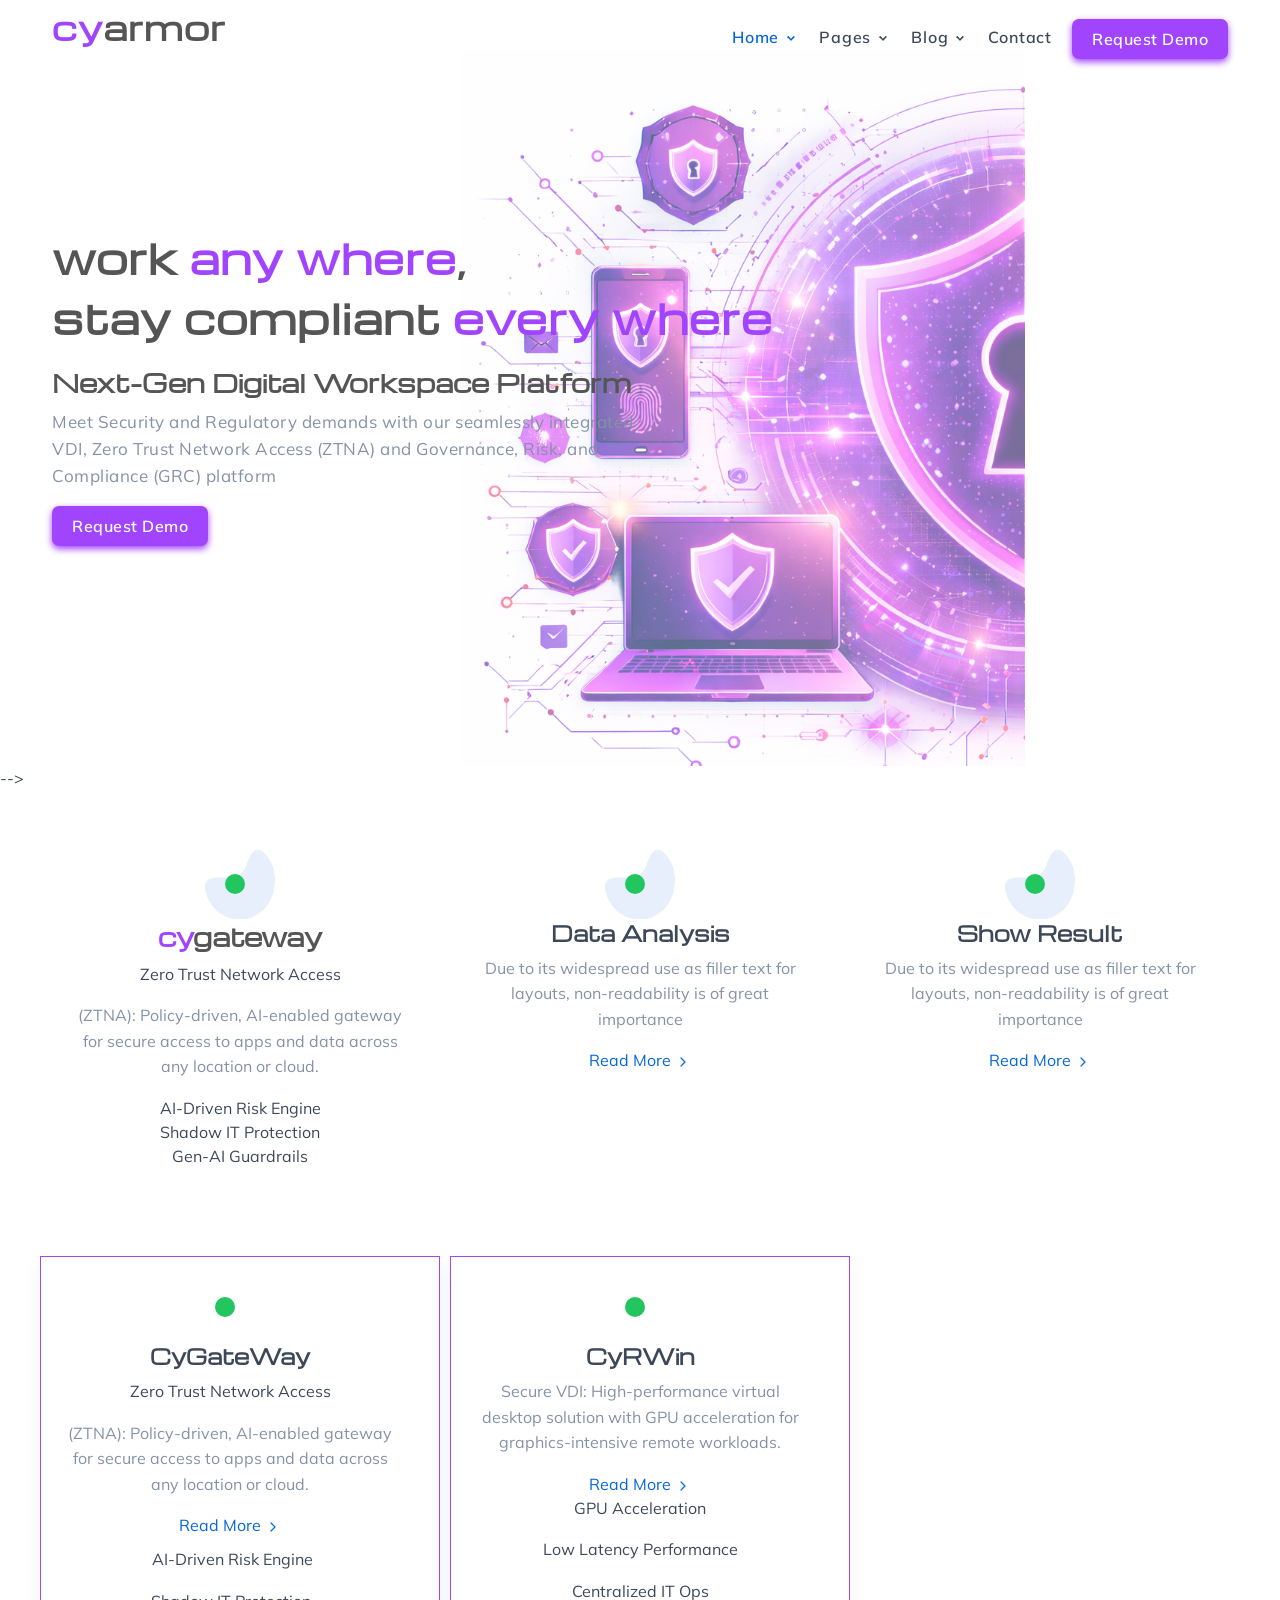
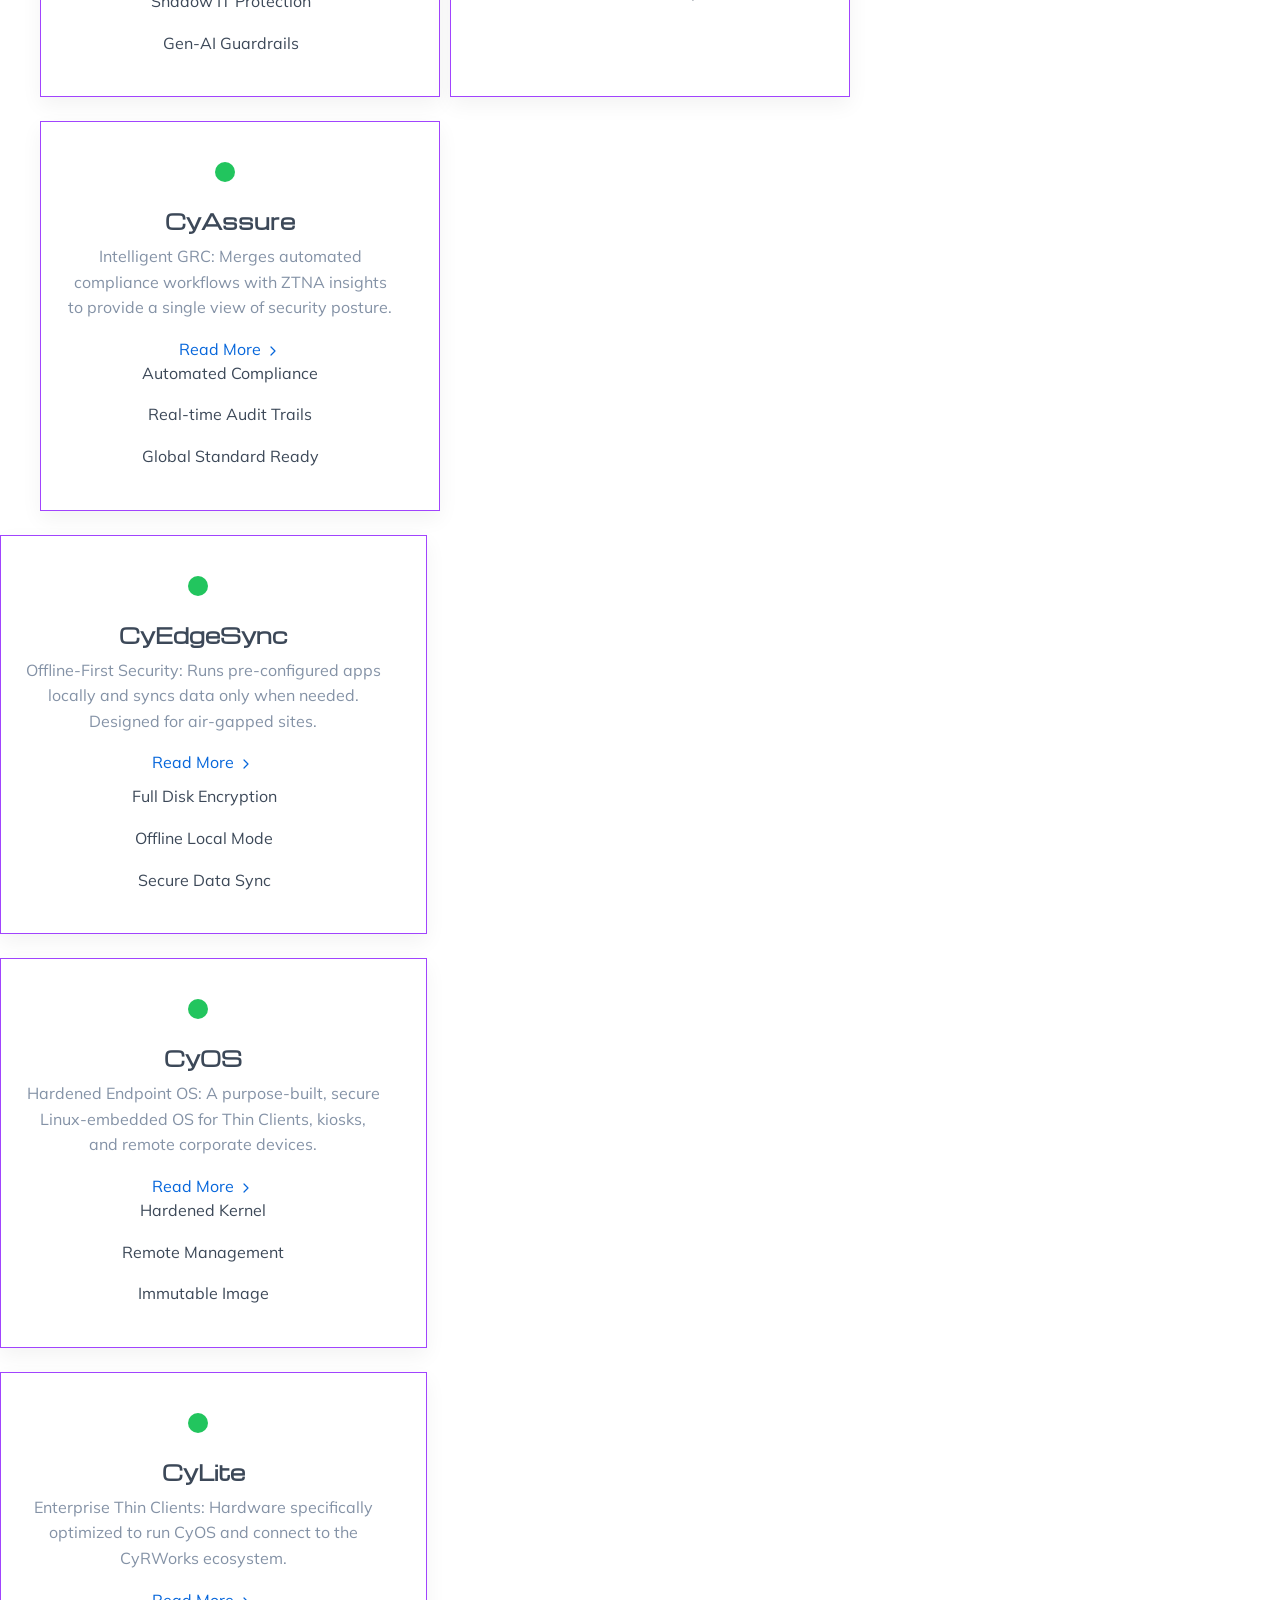
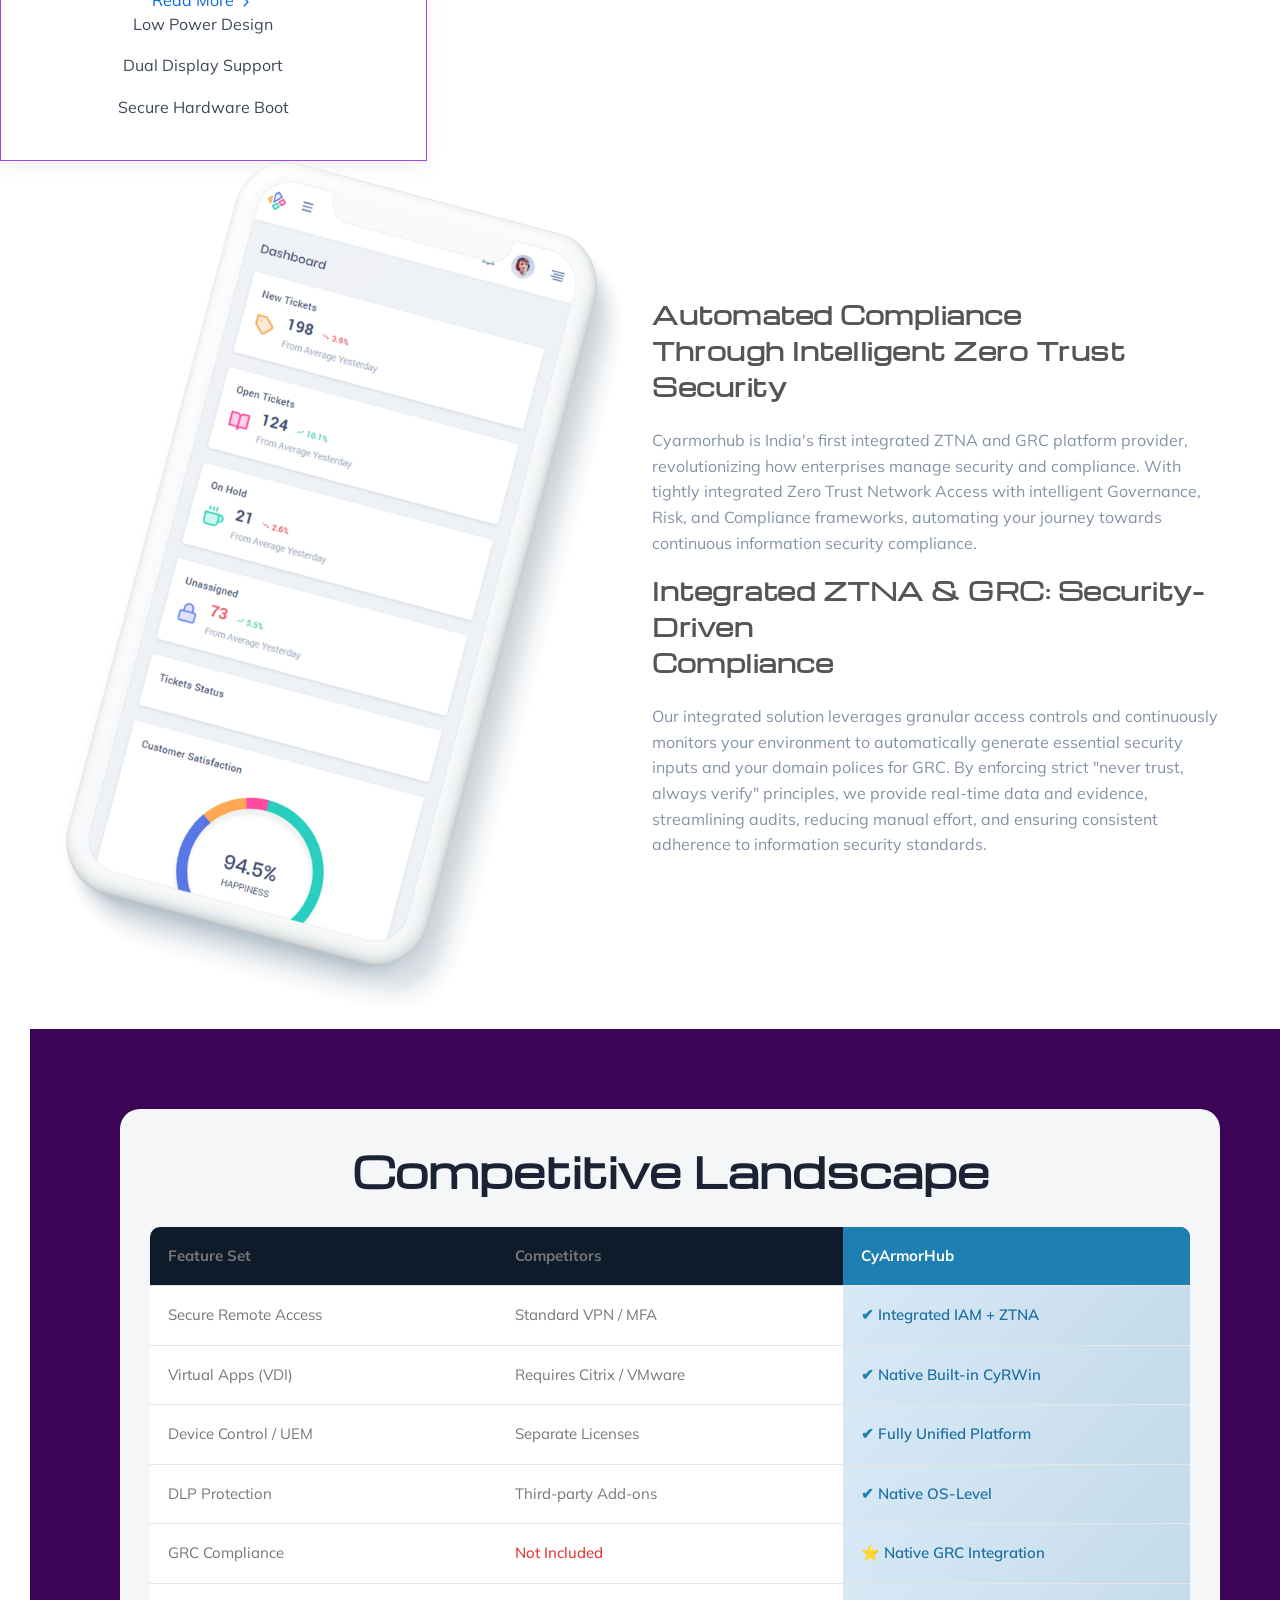
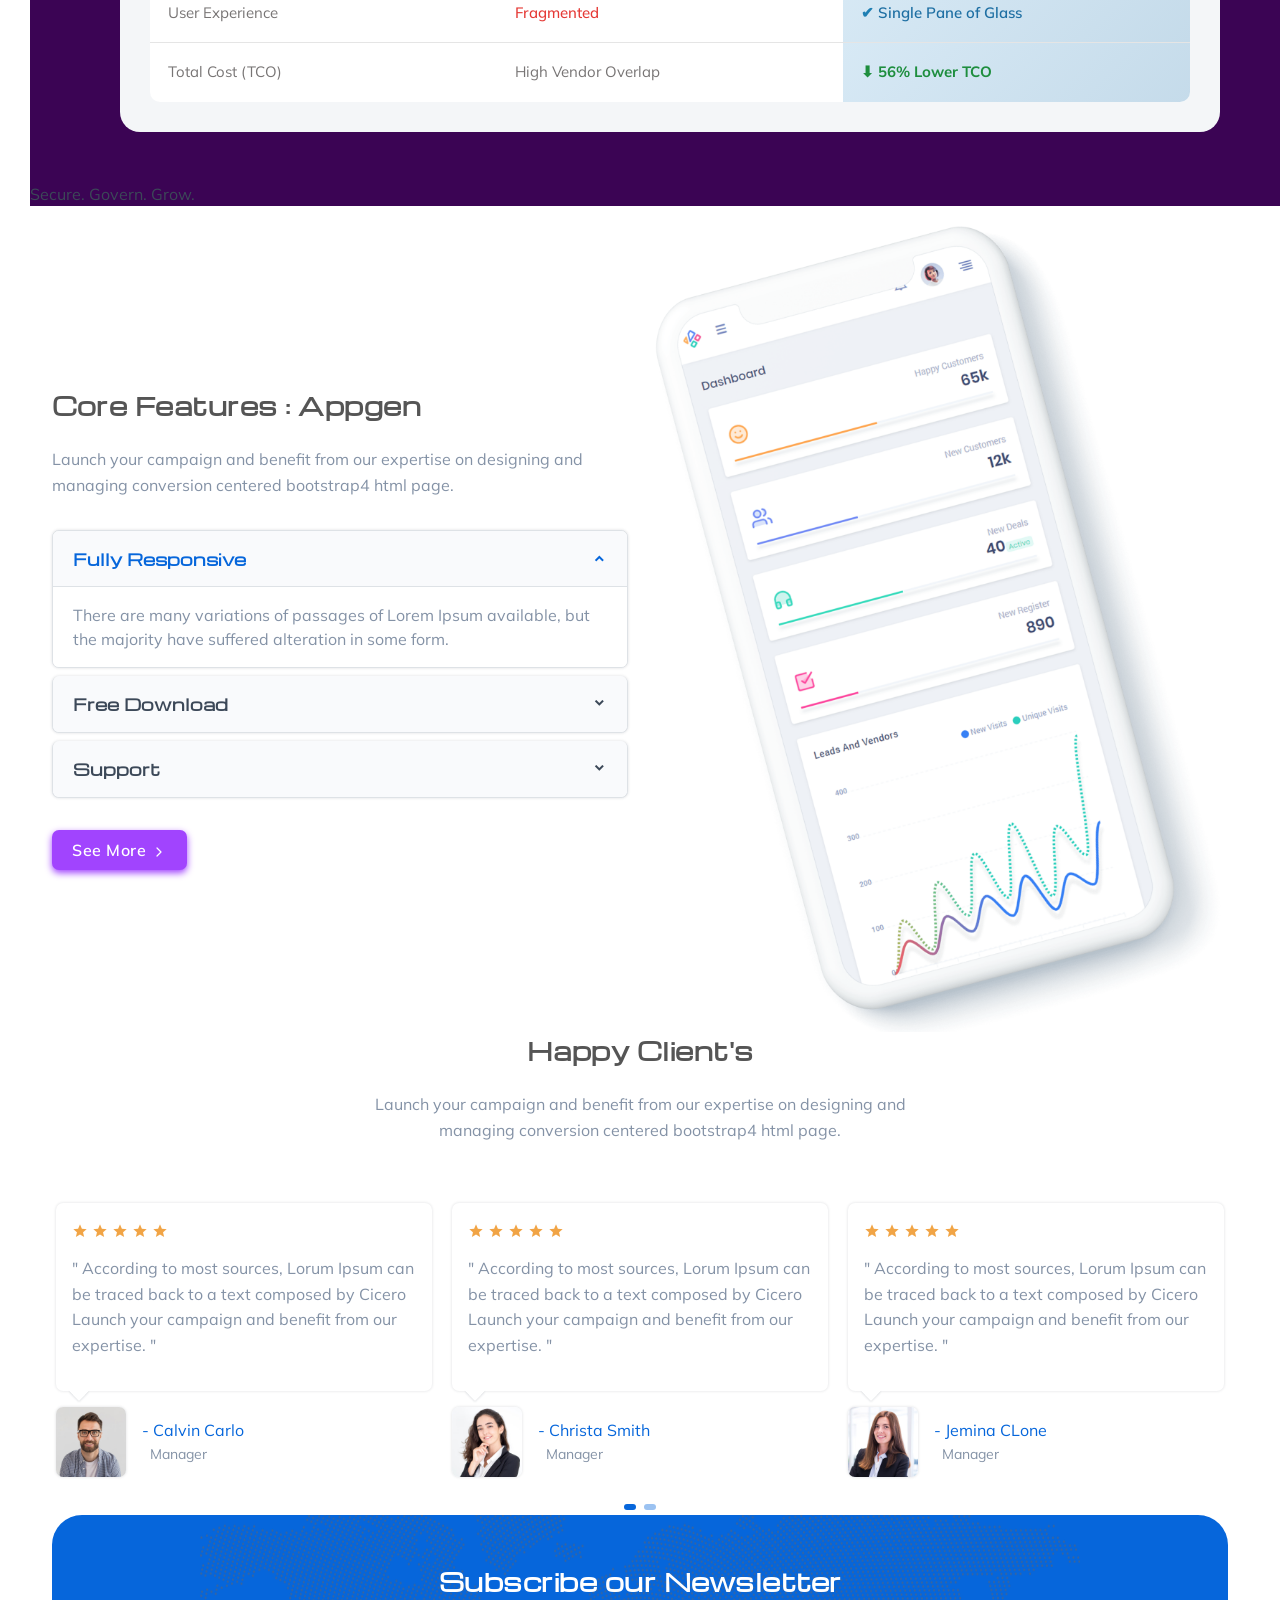
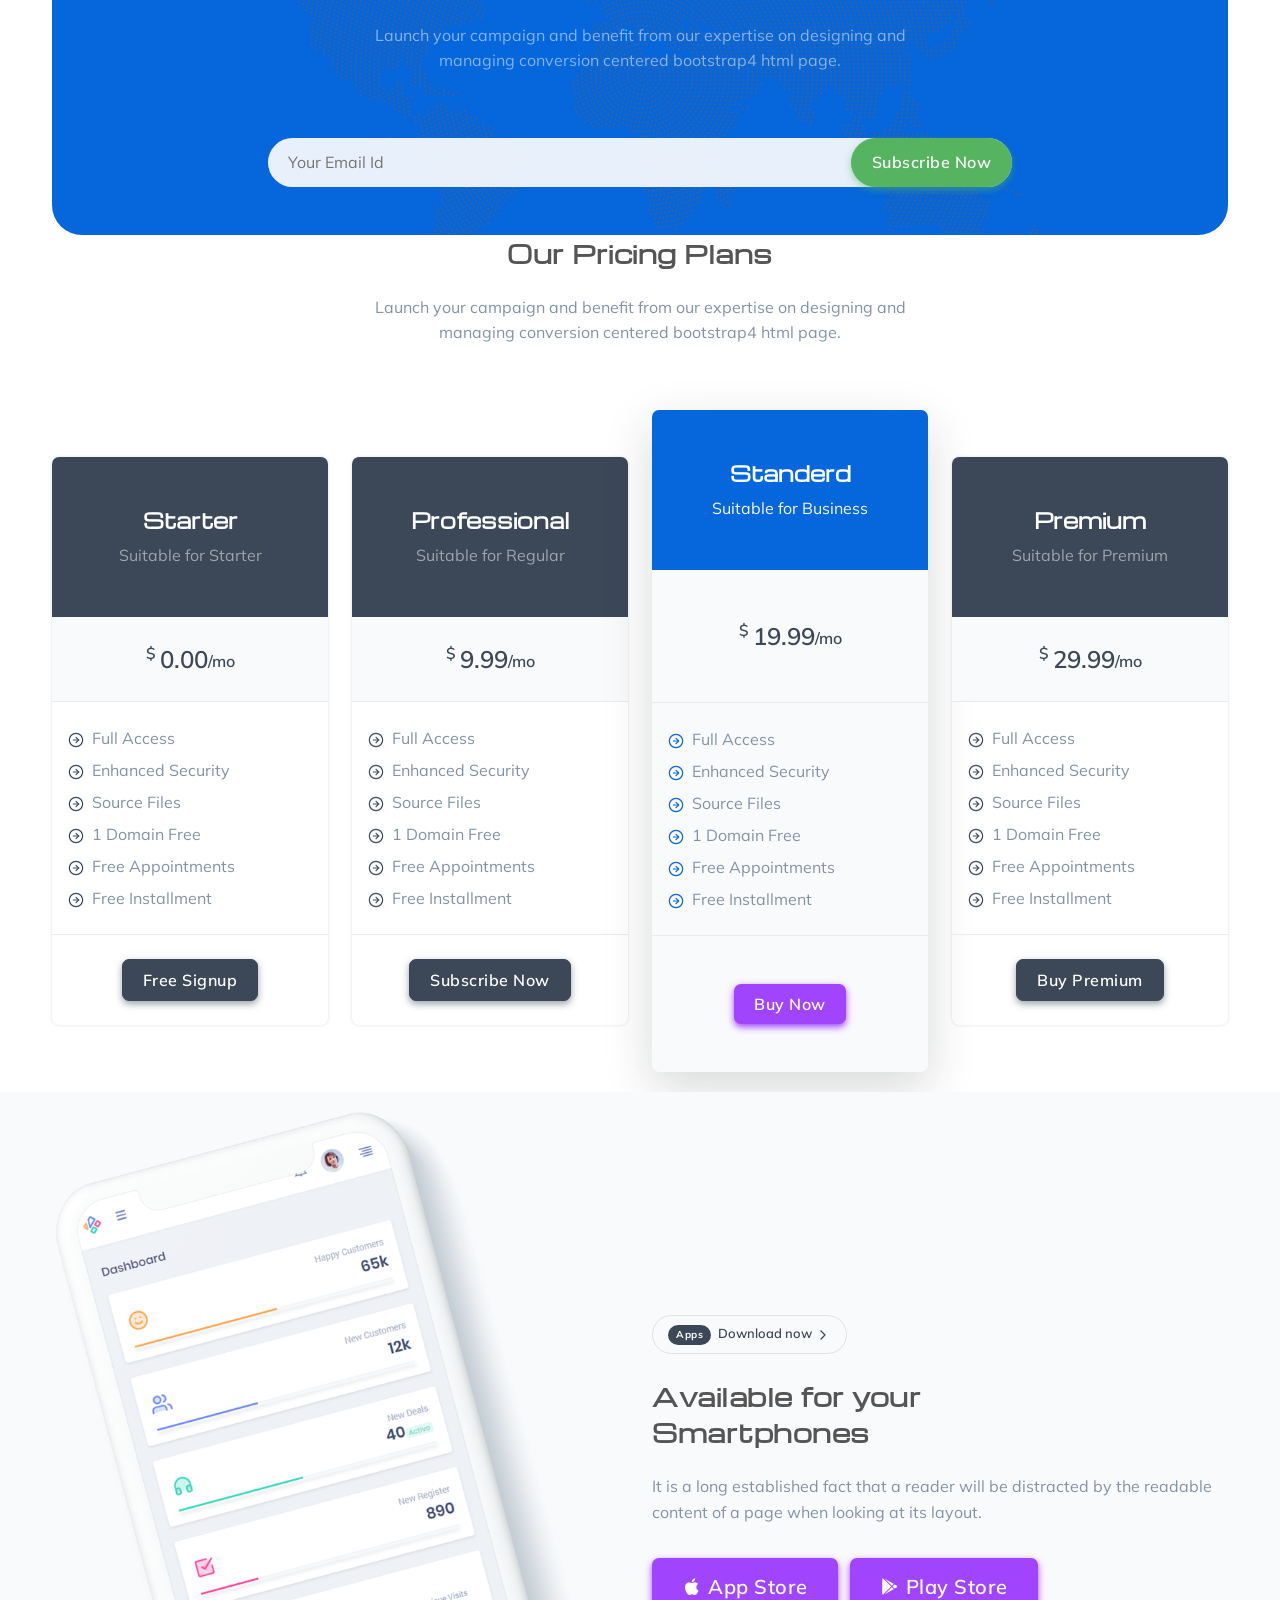
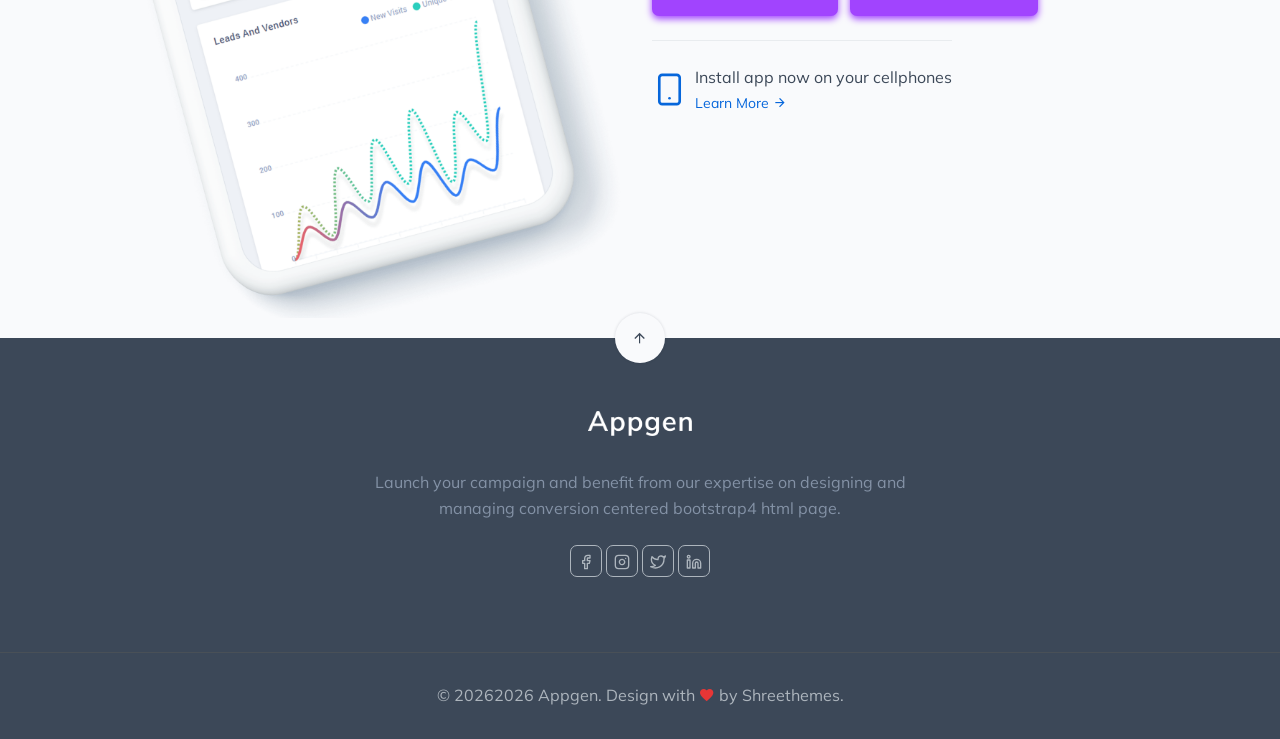
<file: cy-purple/index.html>
<!DOCTYPE html><html lang="en"><head>
        <meta charset="utf-8">
        <title>Cy Armor Hub - Next-Gen Digital Workspace Platform</title>
        <meta name="viewport" content="width=device-width, initial-scale=1.0">
        <meta name="description" content="App and Saas Landing Template">
        <meta name="keywords" content="Application, Clean, Saas, Dashboard, Bootstrap 5">
        <meta content="Shreethemes" name="author">
        <meta name="version" content="2.1.0">
        <!-- favicon -->
        <link rel="shortcut icon" href="images/CA.png">
        <!-- Bootstrap css -->
        <link href="css/bootstrap.min.css" rel="stylesheet" type="text/css">
        <!-- Icons -->
        <link href="css/materialdesignicons.min.css" rel="stylesheet" type="text/css">
        <!-- Slider -->               
        <link rel="stylesheet" href="css/tiny-slider.css">
        <!-- tobii css -->
        <link href="css/tobii.min.css" rel="stylesheet" type="text/css">
        <!-- Main css File -->
        <link href="css/style.min.css" rel="stylesheet" type="text/css">
         <link href="css/styles.css" rel="stylesheet" type="text/css">
        <link rel="preconnect" href="https://fonts.googleapis.com">
        <link rel="preconnect" href="https://fonts.gstatic.com" crossorigin>
        <link href="https://fonts.googleapis.com/css2?family=Michroma&display=swap" rel="stylesheet">
    </head>

    <body>
        <!-- Loader Start -->
        <div id="preloader">
            <div id="status">
                <div class="logo">
                     <h1>
                            <span class="theme-text">cy</span>armor
                        </h1>
                </div>
                <div class="sk-chase mt-4">
                    <div class="sk-chase-dot"></div>
                    <div class="sk-chase-dot"></div>
                    <div class="sk-chase-dot"></div>
                    <div class="sk-chase-dot"></div>
                    <div class="sk-chase-dot"></div>
                    <div class="sk-chase-dot"></div>
                </div>
            </div>
        </div>
        <!-- Loader End -->

        <!-- Navbar STart -->
        <header id="topnav" class="defaultscroll sticky">
            <div class="container">
                <!-- Logo container-->
                <div>
                    <a class="logo" href="index.html">
                        <h1>
                            <span class="theme-text">cy</span>armor
                        </h1>
                    </a>
                </div>                 
                <div class="buy-button">
                    <a href="signup.html" class="btn btn-primary">Request Demo</a>
                </div><!--end login button-->
                <!-- End Logo container-->
                <div class="menu-extras">
                    <div class="menu-item">
                        <!-- Mobile menu toggle-->
                        <a class="navbar-toggle" id="isToggle" onclick="toggleMenu()">
                            <div class="lines">
                                <span></span>
                                <span></span>
                                <span></span>
                            </div>
                        </a>
                        <!-- End mobile menu toggle-->
                    </div>
                </div>

                <div id="navigation">
                    <!-- Navigation Menu-->   
                    <ul class="navigation-menu">
                        <li class="has-submenu parent-menu-item">
                            <a href="javascript:void(0)">Home</a><span class="menu-arrow"></span>
                            <ul class="submenu">
                                <li><a href="index.html" class="sub-menu-item">Home One</a></li>
                                <li><a href="index-two.html" class="sub-menu-item">Home Two</a></li>
                                <li><a href="index-three.html" class="sub-menu-item">Home Three</a></li>
                                <li><a href="index-four.html" class="sub-menu-item">Home Four</a></li>
                                <li><a href="index-five.html" class="sub-menu-item">Home Five</a></li>
                                <li><a href="index-six.html" class="sub-menu-item">Home Six</a></li>
                                <li><a href="index-seven.html" class="sub-menu-item">Home Seven <span class="badge bg-danger"> New </span></a></li>
                                <li><a href="index-eight.html" class="sub-menu-item">Home Eight <span class="badge bg-danger"> New </span></a></li>
                                <li><a href="index-nine.html" class="sub-menu-item">Home Nine <span class="badge bg-danger"> New </span></a></li>
                                <li><a href="index-onepage.html" class="sub-menu-item">One Page</a></li>
                            </ul>
                        </li>
        
                        <li class="has-submenu parent-parent-menu-item">
                            <a href="javascript:void(0)">Pages</a><span class="menu-arrow"></span>
                            <ul class="submenu">
                                <li><a href="about.html" class="sub-menu-item">Company</a></li>
                                <li><a href="services.html" class="sub-menu-item">Services</a></li>
                                <li><a href="pricing.html" class="sub-menu-item">Pricing <span class="badge bg-danger"> New </span></a></li>
                                <li><a href="team.html" class="sub-menu-item">Team <span class="badge bg-danger"> New </span></a></li>
                                
                                <li class="has-submenu parent-menu-item"><a href="javascript:void(0)"> Authentication </a><span class="submenu-arrow"></span>
                                    <ul class="submenu">
                                        <li><a href="login.html" class="sub-menu-item">Login</a></li>
                                <li><a href="signup.html" class="sub-menu-item">Signup</a></li>
                                <li><a href="reset-password.html" class="sub-menu-item">Reset Password</a></li>
                                    </ul>  
                                </li>
                                <li class="has-submenu parent-menu-item"><a href="javascript:void(0)"> Help Center <span class="badge bg-danger"> New </span></a><span class="submenu-arrow"></span>
                                    <ul class="submenu">
                                        <li><a href="help-overview.html" class="sub-menu-item">Overview</a></li>
                                        <li><a href="help-faqs.html" class="sub-menu-item">F.A.Q</a></li>
                                        <li><a href="help-support.html" class="sub-menu-item">Support</a></li>
                                        <li><a href="help-guides.html" class="sub-menu-item">Guides</a></li>
                                    </ul>  
                                </li>
                                <li class="has-submenu parent-menu-item"><a href="javascript:void(0)"> Special <span class="badge bg-danger"> New </span></a><span class="submenu-arrow"></span>
                                    <ul class="submenu">
                                        <li><a href="page-commingsoon.html" class="sub-menu-item">Comming Soon</a></li>
                                        <li><a href="page-maintenance.html" class="sub-menu-item">Maintenance</a></li>
                                        <li><a href="404.html" class="sub-menu-item">404</a></li>
                                    </ul>  
                                </li>
                                <li class="has-submenu parent-menu-item"><a href="javascript:void(0)"> Utility <span class="badge bg-danger"> New </span></a><span class="submenu-arrow"></span>
                                    <ul class="submenu">
                                        <li><a href="terms.html" class="sub-menu-item">Terms & Conditions</a></li>
                                        <li><a href="privacy.html" class="sub-menu-item">Privacy Policy</a></li>
                                    </ul>  
                                </li>
                            </ul>
                        </li>

                        <li class="has-submenu parent-menu-item">
                            <a href="javascript:void(0)">Blog</a><span class="menu-arrow"></span>
                            <ul class="submenu">
                                <li><a href="blog.html" class="sub-menu-item">Blog</a></li>
                                <li><a href="blog-detail.html" class="sub-menu-item">Single Blog</a></li>
                            </ul>
                        </li>
                        <li><a href="contact.html" class="sub-menu-item">Contact</a></li>
                    </ul><!--end navigation menu-->
                </div><!--end navigation-->
            </div><!--end container-->
        </header><!--end header-->
        <!-- Navbar End -->

        <!-- Hero Start -->
        <section class="bg-half-170 app-home-wrapper d-table w-100 overflow-hidden main-bg"  id="home">
            <div class="container">
                <div class="row align-items-center">
                    <div class="col-lg-8 col-md-6">
                        <div class="title-heading">
                            
                            <h1 class="heading mb-3 mt-2">work <span class="theme-text">any where</span>, <br />stay compliant <span class="theme-text">every where</span></h1>
                            <h4>Next-Gen Digital Workspace Platform</h4>
                            <p class="para-desc text-muted">Meet Security and Regulatory demands with our seamlessly integrated VDI, Zero Trust Network Access (ZTNA) and Governance, Risk, and Compliance (GRC) platform</p>
                            <div class="buy-button">
                                <a href="signup.html" class="btn btn-primary">Request Demo</a>
                            </div>
                        </div>
                    </div><!--end col-->

                    <div class="col-lg-4 col-md-6 mt-4 pt-2 mt-sm-0 pt-sm-0">
                        <!-- <img src="images/mobile.png" class="img-fluid mx-auto d-block mover" alt=""> -->
                    </div><!--end col-->
                </div><!--end row-->
            </div><!--end container-->
        </section><!--end section-->
        <!-- Hero End -->

        <!-- Start -->
         <!-- <section class="row overflow-hidden" id="service">
            <div class="section-title text-center mb-4 pb-2">
                <h2>Next-Gen Digital Workspace Platform</h2>
                <!-- <h2><span class="theme-text">cy</span>edge</h2>
                <h4></span>next-gen unified digital workspace</h4> -->
            </div>
        </section> -->








 <section class="section overflow-hidden" id="service">
            <div class="container">
                <div class="row ">
                    <div class="col-lg-4 col-md-6 col-12 mt-4 pt-2">
                        <div class="feature position-relative text-center">
                            <div class="p-4 rounded position-relative overflow-hidden">
                                <div class="icon text-primary">
                                    <i class="uim uim-key-skeleton-alt"></i>
                                    <img src="images/shape-1.png" class="avatar avatar-small icon-shape" alt="">
                                </div>
                                <div class="content mt-4">
                                    <h4><span class="theme-text">cy</span>gateway</h4>
                                    <p>Zero Trust Network Access </p>
                                    <p class="text-muted">(ZTNA): Policy-driven, AI-enabled gateway for secure access to apps and data across any location or cloud.</p>

                                        <div>AI-Driven Risk Engine</div>
                                        <div>Shadow IT Protection</div>
                                        <div>Gen-AI Guardrails</div>

                                </div>
                            </div>
                        </div>
                    </div><!--end col-->

                    <div class="col-lg-4 col-md-6 col-12 mt-4 pt-2">
                        <div class="feature position-relative text-center">
                            <div class="p-4 rounded position-relative overflow-hidden">
                                <div class="icon text-primary">
                                    <i class="uim uim-signal-alt-3"></i>
                                    <img src="images/shape-1.png" class="avatar avatar-small icon-shape" alt="">
                                </div>
                                <div class="content mt-4">
                                    <h5><a href="javascript:void(0)" class="title text-dark">Data Analysis</a></h5>
                                    <p class="text-muted">Due to its widespread use as filler text for layouts, non-readability is of great importance</p>
                                    <a href="javascript:void(0)" class="text-primary">Read More <i data-feather="chevron-right" class="fea icon-sm"></i></a>
                                </div>
                            </div>
                        </div>
                    </div><!--end col-->

                    <div class="col-lg-4 col-md-6 col-12 mt-4 pt-2">
                        <div class="feature position-relative text-center">
                            <div class="p-4 rounded position-relative overflow-hidden">
                                <div class="icon text-primary">
                                    <i class="uim uim-flip-v"></i>
                                    <img src="images/shape-1.png" class="avatar avatar-small icon-shape" alt="">
                                </div>
                                <div class="content mt-4">
                                    <h5><a href="javascript:void(0)" class="title text-dark">Show Result</a></h5>
                                    <p class="text-muted">Due to its widespread use as filler text for layouts, non-readability is of great importance</p>
                                    <a href="javascript:void(0)" class="text-primary">Read More <i data-feather="chevron-right" class="fea icon-sm"></i></a>
                                </div>
                            </div>
                        </div>
                    </div><!--end col-->
                </div><!--end row-->
            </div><!--end container-->
            </section>















        <section class="section overflow-hidden" id="service">
            <div class="container">

                <div class="row">
                <!--card class-->
                    <div class="col-lg-4 col-md-6 col-12 mt-4 pt-2 card">
                        <div class="feature position-relative text-center">
                            <div class="p-4 rounded position-relative overflow-hidden">
                                <div class="icon text-primary">
                                    <i class="uim uim-key-skeleton-alt"></i>
                                    <img src="images/shape-1.png" class="avatar avatar-small icon-shape" alt="">
                                </div>
                                <div class="content mt-4">
                                    <h5><a href="javascript:void(0)" class="title text-dark">CyGateWay</a></h5>
                                    <p>Zero Trust Network Access </p>
                                    <p class="text-muted">(ZTNA): Policy-driven, AI-enabled gateway for secure access to apps and data across any location or cloud.</p>
                                    <a href="javascript:void(0)" class="text-primary">Read More <i data-feather="chevron-right" class="fea icon-sm"></i></a>
                                </div>

                                    <div class="sub-menu">
                                        
                                        <p class=" sub-menu">AI-Driven Risk Engine</p>
                                        <p>Shadow IT Protection</p>
                                        <p>Gen-AI Guardrails</p>
                                        
                                    </div>    
                            </div>
                        </div>
                    </div><!--end col-->

                    <div class="col-lg-4 col-md-6 col-12 mt-4 pt-2 card">
                        <div class="feature position-relative text-center">
                            <div class="p-4 rounded position-relative overflow-hidden">
                                <div class="icon text-primary">
                                    <i class="uim uim-signal-alt-3"></i>
                                    <img src="images/shape-1.png" class="avatar avatar-small icon-shape" alt="">
                                </div>
                                <div class="content mt-4">
                                    <h5><a href="javascript:void(0)" class="title text-dark">CyRWin</a></h5>
                                    <p class="text-muted">Secure VDI: High-performance virtual desktop solution with GPU acceleration for graphics-intensive remote workloads.</p>
                                    <a href="javascript:void(0)" class="text-primary">Read More <i data-feather="chevron-right" class="fea icon-sm"></i></a>

                                </div>

                                    <div>
                                        
                                        <p>GPU Acceleration</p>
                                        <p>Low Latency Performance</p>
                                        <p>Centralized IT Ops</p>
                                        
                                    </div>    
                            </div>
                        </div>
                    </div><!--end col-->

                    <div class="col-lg-4 col-md-6 col-12 mt-4 pt-2 card">
                        <div class="feature position-relative text-center">
                            <div class="p-4 rounded position-relative overflow-hidden">
                                <div class="icon text-primary">
                                    <i class="uim uim-flip-v"></i>
                                    <img src="images/shape-1.png" class="avatar avatar-small icon-shape" alt="">
                                </div>
                                <div class="content mt-4">
                                    <h5><a href="javascript:void(0)" class="title text-dark">CyAssure</a></h5>
                                    <p class="text-muted"> Intelligent GRC: Merges automated compliance workflows with ZTNA insights to provide a single view of security posture.</p>
                                    <a href="javascript:void(0)" class="text-primary">Read More <i data-feather="chevron-right" class="fea icon-sm"></i></a>
                                </div>

                                    <div>
                                        
                                        <p>Automated Compliance</p>
                                        <p>Real-time Audit Trails</p>
                                        <p>Global Standard Ready</p>
                                        
                                    </div>    
                            </div>
                        </div>
                    </div><!--end col-->
                </div><!--end row-->
            </div><!--end container-->
            <!-- Work Process End -->

                <div class="col-lg-4 col-md-6 col-12 mt-4 pt-2 card">
                        <div class="feature position-relative text-center">
                            <div class="p-4 rounded position-relative overflow-hidden">
                                <div class="icon text-primary">
                                    <i class="uim uim-key-skeleton-alt"></i>
                                    <img src="images/shape-1.png" class="avatar avatar-small icon-shape" alt="">
                                </div>
                                <div class="content mt-4">
                                    <h5><a href="javascript:void(0)" class="title text-dark">CyEdgeSync</a></h5>
                                    <!-- <p>Zero Trust Network Access </p> -->
                                    <p class="text-muted"> Offline-First Security: Runs pre-configured apps locally and syncs data only when needed. Designed for air-gapped sites.</p>
                                    <a href="javascript:void(0)" class="text-primary">Read More <i data-feather="chevron-right" class="fea icon-sm"></i></a>
                                </div>

                                    <div class="sub-menu">
                                        
                                        <p>Full Disk Encryption</p>
                                        <p>Offline Local Mode</p>
                                        <p>Secure Data Sync</p>
                                        
                                    </div>    
                            </div>
                        </div>
                    </div><!--end col-->

                    <div class="col-lg-4 col-md-6 col-12 mt-4 pt-2 card">
                        <div class="feature position-relative text-center">
                            <div class="p-4 rounded position-relative overflow-hidden">
                                <div class="icon text-primary">
                                    <i class="uim uim-signal-alt-3"></i>
                                    <img src="images/shape-1.png" class="avatar avatar-small icon-shape" alt="">
                                </div>
                                <div class="content mt-4">
                                    <h5><a href="javascript:void(0)" class="title text-dark">CyOS</a></h5>
                                    <p class="text-muted"> Hardened Endpoint OS: A purpose-built, secure Linux-embedded OS for Thin Clients, kiosks, and remote corporate devices.</p>
                                    <a href="javascript:void(0)" class="text-primary">Read More <i data-feather="chevron-right" class="fea icon-sm"></i></a>

                                </div>

                                    <div>
                                        
                                        <p>Hardened Kernel</p>
                                        <p>Remote Management</p>
                                        <p>Immutable Image</p>
                                        
                                    </div>    
                            </div>
                        </div>
                    </div><!--end col-->

                    <div class="col-lg-4 col-md-6 col-12 mt-4 pt-2 card">
                        <div class="feature position-relative text-center">
                            <div class="p-4 rounded position-relative overflow-hidden">
                                <div class="icon text-primary">
                                    <i class="uim uim-flip-v"></i>
                                    <img src="images/shape-1.png" class="avatar avatar-small icon-shape" alt="">
                                </div>
                                <div class="content mt-4">
                                    <h5><a href="javascript:void(0)" class="title text-dark">CyLite</a></h5>
                                    <p class="text-muted"> Enterprise Thin Clients: Hardware specifically optimized to run CyOS and connect to the CyRWorks ecosystem.</p>
                                    <a href="javascript:void(0)" class="text-primary">Read More <i data-feather="chevron-right" class="fea icon-sm"></i></a>
                                </div>

                                    <div>
                                        
                                        <p>Low Power Design</p>
                                        <p>Dual Display Support</p>
                                        <p>Secure Hardware Boot</p>
                                        
                                    </div>    
                            </div>
                        </div>
                    </div>

            <!-- Feature Start -->
            <div class="container mt-100 mt-60">
                <div class="row align-items-center">
                    <div class="col-lg-6 col-md-6 col-12">
                        <img src="images/mobile-3.png" class="img-fluid mover" alt="">
                    </div><!--end col-->

                    <div class="col-lg-6 col-md-6 col-12 mt-4 pt-2 mt-sm-0 pt-sm-0">
                        <div class="section-title">
                            <h4 class="title mb-4">Automated Compliance <br> Through Intelligent Zero Trust <br> Security</h4>
                            <p class="text-muted para-desc"> Cyarmorhub is India's first integrated ZTNA and GRC platform provider, revolutionizing how enterprises manage security and compliance. With tightly integrated Zero Trust Network Access with intelligent Governance, Risk, and Compliance frameworks,
                                 automating your journey towards continuous information security compliance.</p>
                            <!-- <ul class="list-unstyled">
                                <li class="mt-2"><i data-feather="check-circle" class="fea icon-sm text-primary me-2"></i>Digital Marketing Solutions for Tomorrow</li>
                                <li class="mt-2"><i data-feather="check-circle" class="fea icon-sm text-primary me-2"></i>Our Talented & Experienced Marketing Agency</li>
                                <li class="mt-2"><i data-feather="check-circle" class="fea icon-sm text-primary me-2"></i>Create your own skin to match your brand</li>
                            </ul> -->
                            <!-- <div class="watch-video mt-4">
                                <a href="javascript:void(0)" class="btn btn-primary mb-2 me-2">Read More</a>
                                <a href="#" data-type="youtube" data-id="yba7hPeTSjk" class="video-play-icon lightbox  watch title-dark text-dark mb-2"><i class="mdi mdi-play play-icon-circle text-center d-inline-block me-2 rounded-pill text-white title-dark position-relative play play-iconbar"></i> Watch Now</a>
                            </div> -->
                        </div>

                        <div class="section-title">
                            <h4 class="title mb-4"> Integrated ZTNA & GRC: Security-Driven <br> Compliance</h4>
                            <p class="text-muted para-desc">Our integrated solution leverages granular access controls and 
                                continuously monitors your environment to automatically generate essential security inputs and your domain polices for GRC. By enforcing strict "never trust, always verify" principles, we provide real-time data and evidence, streamlining audits, reducing manual effort, and ensuring consistent adherence to information security standards.</p>
                        </div>

                    </div><!--end col-->
                </div><!--end row-->
            </div><!--end container-->

            <!--competitive landscape-->

            <div class="table-background">

                    <div class="table-container">
                        
                            <h1 class="headline">Competitive Landscape</h1>
                    
                            <div class="table-header">
                                <!--row header-->
                                <div class="rows top-header">
                                    <div class="col">Feature Set</div>
                                    <div class="col">Competitors</div>
                                    <div class="col product-header">CyArmorHub</div>
                                    
                                </div>
                                <!--rows-->
                                <div class="rows">
                                    <div class="col">Secure Remote Access</div>
                                    <div class="col">Standard VPN / MFA</div>
                                    <div class="col product check"> Integrated IAM + ZTNA</div>
                                </div>

                                <div class="rows">
                                    <div class="col">Virtual Apps (VDI)</div>
                                    <div class="col">Requires Citrix / VMware</div>
                                    <div class="col product check"> Native Built-in CyRWin</div>
                                </div>

                                <div class="rows">
                                    <div class="col">Device Control / UEM</div>
                                    <div class="col">Separate Licenses</div>
                                    <div class="col product check">  Fully Unified Platform</div>
                                </div>

                                <div class="rows">
                                    <div class="col"> DLP Protection</div>
                                    <div class="col">Third-party Add-ons</div>
                                    <div class="col product check"> Native OS-Level</div>
                                </div>

                                <div class="rows">
                                    <div class="col">GRC Compliance</div>
                                    <div class="col danger"> Not Included</div>
                                    <div class="col product star"> Native GRC Integration</div>
                                </div>

                                <div class="rows">
                                    <div class="col">User Experience</div>
                                    <div class="col danger"> Fragmented</div>
                                    <div class="col product check"> Single Pane of Glass</div>
                                </div>

                                <div class="rows">
                                    <div class="col">Total Cost (TCO)</div>
                                    <div class="col">High Vendor Overlap</div>
                                    <div class="col product success">56% Lower TCO</div>
                                </div>
                            </div>
                    
                    
                    </div>

                    <div >Secure. Govern. Grow.</div>
        </div>

            <div class="container mt-100 mt-60">
                <div class="row align-items-center">
                    <div class="col-lg-6 col-md-6 col-12 order-1 order-md-2">
                        <img src="images/mobile-4.png" class="img-fluid mover" alt="">
                    </div><!--end col-->

                    <div class="col-lg-6 col-md-6 col-12 order-2 order-md-1 mt-4 pt-2 mt-sm-0 pt-sm-0">
                        <div class="section-title">
                            <h4 class="title mb-4">Core Features : Appgen</h4>
                            <p class="text-muted para-desc">Launch your campaign and benefit from our expertise on designing and managing conversion centered bootstrap4 html page.</p>
                        </div>
                        <div class="accordion mt-4 pt-2" id="buyingquestion">
                            <div class="accordion-item rounded shadow overflow-hidden">
                                <h2 class="accordion-header" id="headingOne">
                                    <button class="accordion-button border-0 bg-light" type="button" data-bs-toggle="collapse" data-bs-target="#collapseOne" aria-expanded="true" aria-controls="collapseOne">
                                        Fully Responsive
                                    </button>
                                </h2>
                                <div id="collapseOne" class="accordion-collapse border-0 collapse show" aria-labelledby="headingOne" data-bs-parent="#buyingquestion">
                                    <div class="accordion-body text-muted bg-white">
                                        There are many variations of passages of Lorem Ipsum available, but the majority have suffered alteration in some form.
                                    </div>
                                </div>
                            </div>
                            
                            <div class="accordion-item rounded shadow overflow-hidden mt-2">
                                <h2 class="accordion-header" id="headingTwo">
                                    <button class="accordion-button border-0 bg-light collapsed" type="button" data-bs-toggle="collapse" data-bs-target="#collapseTwo" aria-expanded="false" aria-controls="collapseTwo">
                                        Free Download
                                    </button>
                                </h2>
                                <div id="collapseTwo" class="accordion-collapse border-0 collapse" aria-labelledby="headingTwo" data-bs-parent="#buyingquestion">
                                    <div class="accordion-body text-muted bg-white">
                                        There are many variations of passages of Lorem Ipsum available, but the majority have suffered alteration in some form.
                                    </div>
                                </div>
                            </div>

                            <div class="accordion-item rounded shadow overflow-hidden mt-2">
                                <h2 class="accordion-header" id="headingThree">
                                    <button class="accordion-button border-0 bg-light collapsed" type="button" data-bs-toggle="collapse" data-bs-target="#collapseThree" aria-expanded="false" aria-controls="collapseThree">
                                        Support
                                    </button>
                                </h2>
                                <div id="collapseThree" class="accordion-collapse border-0 collapse" aria-labelledby="headingThree" data-bs-parent="#buyingquestion">
                                    <div class="accordion-body text-muted bg-white">
                                        There are many variations of passages of Lorem Ipsum available, but the majority have suffered alteration in some form.
                                    </div>
                                </div>
                            </div>
                        </div>

                        <div class="mt-4 pt-2">
                            <a href="javascript:void(0)" class="btn btn-primary">See More <i data-feather="chevron-right" class="fea icon-sm"></i></a>
                        </div>
                    </div><!--end col-->
                </div><!--end row-->
            </div><!--end container-->
            <!-- Feature End -->

            <!-- Review Start -->
            <div class="container mt-100 mt-60">
                <div class="row justify-content-center">
                    <div class="col-12">
                        <div class="section-title text-center mb-4 pb-2">
                            <h4 class="title mb-4">Happy Client's</h4>
                            <p class="text-muted para-desc mx-auto mb-0">Launch your campaign and benefit from our expertise on designing and managing conversion centered bootstrap4 html page.</p>
                        </div>
                    </div><!--end col-->
                </div><!--end row-->

                <div class="row">
                    <div class="col-12 mt-4">
                        <div class="tiny-three-item">
                            <div class="tiny-slide">
                                <div class="customer-testi m-1">
                                    <div class="content p-3 shadow rounded bg-white position-relative">
                                        <ul class="list-unstyled mb-0 text-warning">
                                            <li class="list-inline-item"><i class="mdi mdi-star"></i></li>
                                            <li class="list-inline-item"><i class="mdi mdi-star"></i></li>
                                            <li class="list-inline-item"><i class="mdi mdi-star"></i></li>
                                            <li class="list-inline-item"><i class="mdi mdi-star"></i></li>
                                            <li class="list-inline-item"><i class="mdi mdi-star"></i></li>
                                        </ul>
                                        <p class="text-muted mt-2">" According to most sources, Lorum Ipsum can be traced back to a text composed by Cicero Launch your campaign and benefit from our expertise. "</p>
                                    </div>
                                    <div class="d-flex mt-3 align-items-center">
                                        <img src="images/01.jpg" class="avatar avatar-small me-3 rounded shadow" alt="">
                                        <p class="text-primary mb-0">- Calvin Carlo <small class="text-muted d-block ms-2">Manager</small></p>
                                    </div>
                                </div>
                            </div>

                            <div class="tiny-slide">
                                <div class="customer-testi m-1">
                                    <div class="content p-3 shadow rounded bg-white position-relative">
                                        <ul class="list-unstyled mb-0 text-warning">
                                            <li class="list-inline-item"><i class="mdi mdi-star"></i></li>
                                            <li class="list-inline-item"><i class="mdi mdi-star"></i></li>
                                            <li class="list-inline-item"><i class="mdi mdi-star"></i></li>
                                            <li class="list-inline-item"><i class="mdi mdi-star"></i></li>
                                            <li class="list-inline-item"><i class="mdi mdi-star"></i></li>
                                        </ul>
                                        <p class="text-muted mt-2">" According to most sources, Lorum Ipsum can be traced back to a text composed by Cicero Launch your campaign and benefit from our expertise. "</p>
                                    </div>
                                    <div class="d-flex mt-3 align-items-center">
                                        <img src="images/02.jpg" class="avatar avatar-small me-3 rounded shadow" alt="">
                                        <p class="text-primary mb-0">- Christa Smith <small class="text-muted d-block ms-2">Manager</small></p>
                                    </div>
                                </div>
                            </div>

                            <div class="tiny-slide">
                                <div class="customer-testi m-1">
                                    <div class="content p-3 shadow rounded bg-white position-relative">
                                        <ul class="list-unstyled mb-0 text-warning">
                                            <li class="list-inline-item"><i class="mdi mdi-star"></i></li>
                                            <li class="list-inline-item"><i class="mdi mdi-star"></i></li>
                                            <li class="list-inline-item"><i class="mdi mdi-star"></i></li>
                                            <li class="list-inline-item"><i class="mdi mdi-star"></i></li>
                                            <li class="list-inline-item"><i class="mdi mdi-star"></i></li>
                                        </ul>
                                        <p class="text-muted mt-2">" According to most sources, Lorum Ipsum can be traced back to a text composed by Cicero Launch your campaign and benefit from our expertise. "</p>
                                    </div>
                                    <div class="d-flex mt-3 align-items-center">
                                        <img src="images/03.jpg" class="avatar avatar-small me-3 rounded shadow" alt="">
                                        <p class="text-primary mb-0">- Jemina CLone <small class="text-muted d-block ms-2">Manager</small></p>
                                    </div>
                                </div>
                            </div>

                            <div class="tiny-slide">
                                <div class="customer-testi m-1">
                                    <div class="content p-3 shadow rounded bg-white position-relative">
                                        <ul class="list-unstyled mb-0 text-warning">
                                            <li class="list-inline-item"><i class="mdi mdi-star"></i></li>
                                            <li class="list-inline-item"><i class="mdi mdi-star"></i></li>
                                            <li class="list-inline-item"><i class="mdi mdi-star"></i></li>
                                            <li class="list-inline-item"><i class="mdi mdi-star"></i></li>
                                            <li class="list-inline-item"><i class="mdi mdi-star"></i></li>
                                        </ul>
                                        <p class="text-muted mt-2">" According to most sources, Lorum Ipsum can be traced back to a text composed by Cicero Launch your campaign and benefit from our expertise. "</p>
                                    </div>
                                    <div class="d-flex mt-3 align-items-center">
                                        <img src="images/04.jpg" class="avatar avatar-small me-3 rounded shadow" alt="">
                                        <p class="text-primary mb-0">- Smith Vodka <small class="text-muted d-block ms-2">Manager</small></p>
                                    </div>
                                </div>
                            </div>

                            <div class="tiny-slide">
                                <div class="customer-testi m-1">
                                    <div class="content p-3 shadow rounded bg-white position-relative">
                                        <ul class="list-unstyled mb-0 text-warning">
                                            <li class="list-inline-item"><i class="mdi mdi-star"></i></li>
                                            <li class="list-inline-item"><i class="mdi mdi-star"></i></li>
                                            <li class="list-inline-item"><i class="mdi mdi-star"></i></li>
                                            <li class="list-inline-item"><i class="mdi mdi-star"></i></li>
                                            <li class="list-inline-item"><i class="mdi mdi-star"></i></li>
                                        </ul>
                                        <p class="text-muted mt-2">" According to most sources, Lorum Ipsum can be traced back to a text composed by Cicero Launch your campaign and benefit from our expertise. "</p>
                                    </div>
                                    <div class="d-flex mt-3 align-items-center">
                                        <img src="images/05.jpg" class="avatar avatar-small me-3 rounded shadow" alt="">
                                        <p class="text-primary mb-0">- Cristino Murfi <small class="text-muted d-block ms-2">Manager</small></p>
                                    </div>
                                </div>
                            </div>
                        </div>
                    </div><!--end col-->
                </div><!--end row-->
            </div><!--end container-->
            <!-- Review End -->

            <!-- Subscribe Star -->
            <div class="container mt-100 mt-60">
                <div class="py-5 px-4 bg-primary rounded-pill" style="background: url('images/map.png') center center;">
                    <div class="row justify-content-center">
                        <div class="col-12">
                            <div class="section-title text-center mb-4 pb-2">
                                <h4 class="title text-white mb-4">Subscribe our Newsletter</h4>
                                <p class="text-white-50 mx-auto para-desc mb-0">Launch your campaign and benefit from our expertise on designing and managing conversion centered bootstrap4 html page.</p>
                            </div>
                        </div><!--end col-->

                        <div class="col-lg-8">
                            <div class="text-center subcribe-form mt-4 pt-2">
                                <form>
                                    <div class="form-group mb-0">
                                        <input type="email" id="email" name="email" class="rounded-pill" placeholder="Your Email Id">
                                        <button type="submit" class="btn btn-pills btn-success">Subscribe Now</button>
                                    </div>
                                </form><!--end form-->
                            </div><!--end subscribe form-->
                        </div><!--end col-->
                    </div><!--end row-->
                </div><!--end div-->
            </div><!--end container-->
            <!-- Subscribe End -->
            
            <!-- Price Start -->
            <div class="container mt-100 mt-60">
                <div class="row justify-content-center">
                    <div class="col-12">
                        <div class="section-title text-center mb-4 pb-2">
                            <h4 class="title mb-4">Our Pricing Plans</h4>
                            <p class="text-muted para-desc mx-auto mb-0">Launch your campaign and benefit from our expertise on designing and managing conversion centered bootstrap4 html page.</p>
                        </div>
                    </div><!--end col-->
                </div><!--end row-->

                <div class="row align-items-center">
                    <div class="col-lg-3 col-md-6 col-12 mt-4 pt-2">
                        <div class="pricing text-center rounded overflow-hidden shadow">
                            <div class="price-header bg-dark pt-5 pb-5">
                                <h5 class="price-title text-white">Starter</h5>
                                <p class="mb-0 text-white-50">Suitable for Starter</p>
                            </div>
                            <div class="d-flex justify-content-center bg-light border-bottom py-4">
                                <span class="h6 mb-0">$</span>
                                <span class="price h4 mb-0 ms-1">0.00</span>
                                <span class="h6 align-self-end mb-1">/mo</span>
                            </div>
                            <div class="pricing-features text-start">
                                <ul class="feature list-unstyled py-4 p-3 mb-0">
                                    <li class="feature-list text-muted"><i data-feather="arrow-right-circle" class="fea icon-sm text-dark me-2"></i>Full Access</li>
                                    <li class="feature-list text-muted mt-2"><i data-feather="arrow-right-circle" class="fea icon-sm text-dark me-2"></i>Enhanced Security</li>
                                    <li class="feature-list text-muted mt-2"><i data-feather="arrow-right-circle" class="fea icon-sm text-dark me-2"></i>Source Files</li>
                                    <li class="feature-list text-muted mt-2"><i data-feather="arrow-right-circle" class="fea icon-sm text-dark me-2"></i>1 Domain Free</li>
                                    <li class="feature-list text-muted mt-2"><i data-feather="arrow-right-circle" class="fea icon-sm text-dark me-2"></i>Free Appointments</li>
                                    <li class="feature-list text-muted mt-2"><i data-feather="arrow-right-circle" class="fea icon-sm text-dark me-2"></i>Free Installment</li>
                                </ul>
                                <div class="border-top text-center py-4">
                                    <a href="javascript:void(0)" class="btn btn-dark">Free Signup</a>                                        
                                </div>
                            </div>    
                        </div><!--end price three-->
                    </div><!--end col-->
                    
                    <div class="col-lg-3 col-md-6 col-12 mt-4 pt-2">
                        <div class="pricing text-center rounded overflow-hidden shadow">
                            <div class="price-header bg-dark pt-5 pb-5">
                                <h5 class="price-title text-white">Professional</h5>
                                <p class="mb-0 text-white-50">Suitable for Regular</p>
                            </div>
                            <div class="d-flex justify-content-center bg-light border-bottom py-4">
                                <span class="h6 mb-0">$</span>
                                <span class="price h4 mb-0 ms-1">9.99</span>
                                <span class="h6 align-self-end mb-1">/mo</span>
                            </div>
                            <div class="pricing-features text-start">
                                <ul class="feature list-unstyled py-4 p-3 mb-0">
                                    <li class="feature-list text-muted"><i data-feather="arrow-right-circle" class="fea icon-sm text-dark me-2"></i>Full Access</li>
                                    <li class="feature-list text-muted mt-2"><i data-feather="arrow-right-circle" class="fea icon-sm text-dark me-2"></i>Enhanced Security</li>
                                    <li class="feature-list text-muted mt-2"><i data-feather="arrow-right-circle" class="fea icon-sm text-dark me-2"></i>Source Files</li>
                                    <li class="feature-list text-muted mt-2"><i data-feather="arrow-right-circle" class="fea icon-sm text-dark me-2"></i>1 Domain Free</li>
                                    <li class="feature-list text-muted mt-2"><i data-feather="arrow-right-circle" class="fea icon-sm text-dark me-2"></i>Free Appointments</li>
                                    <li class="feature-list text-muted mt-2"><i data-feather="arrow-right-circle" class="fea icon-sm text-dark me-2"></i>Free Installment</li>
                                </ul>
                                <div class="border-top text-center py-4">
                                    <a href="javascript:void(0)" class="btn btn-dark">Subscribe Now</a>                                        
                                </div>
                            </div>    
                        </div><!--end price three-->
                    </div><!--end col-->
                    
                    <div class="col-lg-3 col-md-6 col-12 mt-4 pt-2">
                        <div class="pricing text-center rounded overflow-hidden shadow-lg bg-light">
                            <div class="price-header bg-primary pt-5 pb-5">
                                <h5 class="price-title text-white">Standerd</h5>
                                <p class="mb-0 text-light">Suitable for Business</p>
                            </div>
                            <div class="d-flex justify-content-center bg-light border-bottom py-5">
                                <span class="h6 mb-0">$</span>
                                <span class="price h4 mb-0 ms-1">19.99</span>
                                <span class="h6 align-self-end mb-1">/mo</span>
                            </div>
                            <div class="pricing-features text-start">
                                <ul class="feature list-unstyled py-4 p-3 mb-0">
                                    <li class="feature-list text-muted"><i data-feather="arrow-right-circle" class="fea icon-sm text-primary me-2"></i>Full Access</li>
                                    <li class="feature-list text-muted mt-2"><i data-feather="arrow-right-circle" class="fea icon-sm text-primary me-2"></i>Enhanced Security</li>
                                    <li class="feature-list text-muted mt-2"><i data-feather="arrow-right-circle" class="fea icon-sm text-primary me-2"></i>Source Files</li>
                                    <li class="feature-list text-muted mt-2"><i data-feather="arrow-right-circle" class="fea icon-sm text-primary me-2"></i>1 Domain Free</li>
                                    <li class="feature-list text-muted mt-2"><i data-feather="arrow-right-circle" class="fea icon-sm text-primary me-2"></i>Free Appointments</li>
                                    <li class="feature-list text-muted mt-2"><i data-feather="arrow-right-circle" class="fea icon-sm text-primary me-2"></i>Free Installment</li>
                                </ul>
                                <div class="border-top text-center py-5">
                                    <a href="javascript:void(0)" class="btn btn-primary">Buy Now</a>                                        
                                </div>
                            </div>    
                        </div><!--end price three-->
                    </div><!--end col-->
                    
                    <div class="col-lg-3 col-md-6 col-12 mt-4 pt-2">
                        <div class="pricing text-center rounded overflow-hidden shadow">
                            <div class="price-header bg-dark pt-5 pb-5">
                                <h5 class="price-title text-white">Premium</h5>
                                <p class="mb-0 text-white-50">Suitable for Premium</p>
                            </div>
                            <div class="d-flex justify-content-center bg-light border-bottom py-4">
                                <span class="h6 mb-0">$</span>
                                <span class="price h4 mb-0 ms-1">29.99</span>
                                <span class="h6 align-self-end mb-1">/mo</span>
                            </div>
                            <div class="pricing-features text-start">
                                <ul class="feature list-unstyled py-4 p-3 mb-0">
                                    <li class="feature-list text-muted"><i data-feather="arrow-right-circle" class="fea icon-sm text-dark me-2"></i>Full Access</li>
                                    <li class="feature-list text-muted mt-2"><i data-feather="arrow-right-circle" class="fea icon-sm text-dark me-2"></i>Enhanced Security</li>
                                    <li class="feature-list text-muted mt-2"><i data-feather="arrow-right-circle" class="fea icon-sm text-dark me-2"></i>Source Files</li>
                                    <li class="feature-list text-muted mt-2"><i data-feather="arrow-right-circle" class="fea icon-sm text-dark me-2"></i>1 Domain Free</li>
                                    <li class="feature-list text-muted mt-2"><i data-feather="arrow-right-circle" class="fea icon-sm text-dark me-2"></i>Free Appointments</li>
                                    <li class="feature-list text-muted mt-2"><i data-feather="arrow-right-circle" class="fea icon-sm text-dark me-2"></i>Free Installment</li>
                                </ul>
                                <div class="border-top text-center py-4">
                                    <a href="javascript:void(0)" class="btn btn-dark">Buy Premium</a>                                        
                                </div>
                            </div>    
                        </div><!--end price three-->
                    </div><!--end col-->
                </div><!--end row-->
            </div><!--end container-->
            <!-- Price End -->
        </section><!--end section-->
        <!-- End -->

        <!-- Download Start -->
        <section class="section bg-light" id="download">
            <div class="container">
                <div class="row align-items-center">
                    <div class="col-lg-6 col-md-6 col-12">
                        <img src="images/mobile-4.png" class="img-fluid d-block mx-auto" alt="">
                    </div><!--end col-->
    
                    <div class="col-lg-6 col-md-6 col-12 mt-4 mt-sm-0 pt-2 pt-sm-0">
                        <div class="section-title">
                            <div class="alert alert-light alert-pills" role="alert">
                                <span class="badge bg-dark rounded-pill me-1">Apps</span>
                                <span class="content">Download now <i data-feather="chevron-right" class="fea icon-sm"></i></span>
                             </div>
                            <h4 class="title mb-4 mt-2">Available for your <br> Smartphones</h4>
                            <p class="text-muted para-desc mb-0">It is a long established fact that a reader will be distracted by the readable content of a page when looking at its layout.</p>
                            <div class="mt-4 mb-4">
                                <a href="javascript:void(0)" class="btn btn-lg btn-primary mt-2 me-2"><i class="mdi mdi-apple"></i> App Store</a>
                                <a href="javascript:void(0)" class="btn btn-lg btn-primary mt-2"><i class="mdi mdi-google-play"></i> Play Store</a>
                            </div>
    
                            <div class="d-inline-block">
                                <div class="pt-4 d-flex align-items-center border-top">
                                    <i data-feather="smartphone" class="fea icon-md me-2 text-primary"></i>
                                    <div class="content">
                                        <p class="mb-0">Install app now on your cellphones</p>
                                        <a href="javascript:void(0)" class="text-primary small">Learn More <i class="mdi mdi-arrow-right"></i></a> 
                                    </div>
                                </div>
                            </div>
                        </div>
                    </div><!--end col-->
                </div><!--end row-->
            </div><!--end container-->
        </section>
        <!-- Download End -->

        <!-- Footer Start -->
        <footer class="bg-dark py-5">
            <div class="container">
                <div class="row justify-content-center">
                    <div class="col-lg-7 mb-3">
                        <div class="text-center">
                            <a class="logo logo-footer" href="#">
                                <img src="images/logo-light.png" height="25" alt="">
                            </a>
                            <p class="text-muted para-desc mx-auto mt-3">Launch your campaign and benefit from our expertise on designing and managing conversion centered bootstrap4 html page.</p>
                            <ul class="list-unstyled social-icon social mb-0 mt-4">
                                <li class="list-inline-item"><a href="javascript:void(0)" class="rounded"><i data-feather="facebook" class="fea icon-sm fea-social"></i></a></li>
                                <li class="list-inline-item"><a href="javascript:void(0)" class="rounded"><i data-feather="instagram" class="fea icon-sm fea-social"></i></a></li>
                                <li class="list-inline-item"><a href="javascript:void(0)" class="rounded"><i data-feather="twitter" class="fea icon-sm fea-social"></i></a></li>
                                <li class="list-inline-item"><a href="javascript:void(0)" class="rounded"><i data-feather="linkedin" class="fea icon-sm fea-social"></i></a></li>
                            </ul><!--end icon-->
                        </div>
                    </div><!--end col-->
                </div><!--end row-->
            </div><!--end container-->
            <!-- Back to top -->    
            <a href="#" class="back-to-top" id="back-to-top" title="Top"> 
                <i class="mdi mdi-arrow-up icons bg-light text-dark"> </i> 
            </a>
            <!-- Back to top -->
        </footer><!--end footer-->
        <footer class="footer-bar bg-dark">
            <div class="container">
                <div class="row justify-content-center">
                    <div class="col-12 text-center">
                        <p class="mb-0 footer-text para-desc mx-auto">© <script>document.write(new Date().getFullYear())</script>2026 <span class="text-reset">Appgen</span>. Design with <i class="mdi mdi-heart text-danger"></i> by <a href="http://shreethemes.in" target="_blank" class="text-reset">Shreethemes</a>.</p>
                    </div><!--end col-->
                </div><!--end row-->
            </div><!--end container-->
        </footer><!--end footer-->
        <!-- Footer End -->

        <!-- Video Popup Start -->
        <div class="modal fade" id="watchvideomodal" tabindex="-1" aria-hidden="true">
            <div class="modal-dialog modal-dialog-centered modal-lg">
                <div class="modal-content video-modal rounded overflow-hidden">
                    <!-- <video class="w-100" controls autoplay muted loop>
                        <source src="https://www.w3schools.com/html/mov_bbb.mp4" type="video/mp4"> -->
                        <!--Browser does not support <video> tag -->
                    <!-- </video> -->
                    <!--If you want to use your own video please set your files path-->


                    <!-- <div class="ratio ratio-16x9">
                        <iframe src="https://www.youtube.com/embed/jNTZpfXYJa4?rel=0" title="YouTube video" allowfullscreen></iframe>
                    </div> -->
                    <!--If you want to use the youtube link please try the above code-->

                    <div class="ratio ratio-16x9">
                        <iframe src="http://player.vimeo.com/video/99025203" title="Vimeo video" allowfullscreen=""></iframe>
                    </div>
                    <!--If you want to use the Vimeo link please try the above code-->
                </div>
            </div>
        </div>
        <!-- Video Popup End -->
        
        <!-- javascript -->
        <script src="js/bootstrap.bundle.min.js"></script>
        <!-- Icon -->
        <script src="js/feather.min.js"></script>
        <script src="js/bundle.js"></script>
        <!-- SLIDER -->
        <script src="js/tiny-slider.js"></script>
        <script src="js/tiny-slider-init.js"></script>
        <!-- Tobii js -->
        <script src="js/tobii.min.js"></script>
        <!-- Main Js -->
        <script src="js/app.js"></script>
    
</body></html>
</file>
<file: cy-purple/css/tiny-slider.css>
.tns-outer{padding:0 !important}.tns-outer [hidden]{display:none !important}.tns-outer [aria-controls],.tns-outer [data-action]{cursor:pointer}.tns-slider{-webkit-transition:all 0s;-moz-transition:all 0s;transition:all 0s}.tns-slider>.tns-item{-webkit-box-sizing:border-box;-moz-box-sizing:border-box;box-sizing:border-box}.tns-horizontal.tns-subpixel{white-space:nowrap}.tns-horizontal.tns-subpixel>.tns-item{display:inline-block;vertical-align:top;white-space:normal}.tns-horizontal.tns-no-subpixel:after{content:'';display:table;clear:both}.tns-horizontal.tns-no-subpixel>.tns-item{float:left}.tns-horizontal.tns-carousel.tns-no-subpixel>.tns-item{margin-right:-100%}.tns-no-calc{position:relative;left:0}.tns-gallery{position:relative;left:0;min-height:1px}.tns-gallery>.tns-item{position:absolute;left:-100%;-webkit-transition:transform 0s, opacity 0s;-moz-transition:transform 0s, opacity 0s;transition:transform 0s, opacity 0s}.tns-gallery>.tns-slide-active{position:relative;left:auto !important}.tns-gallery>.tns-moving{-webkit-transition:all 0.25s;-moz-transition:all 0.25s;transition:all 0.25s}.tns-autowidth{display:inline-block}.tns-lazy-img{-webkit-transition:opacity 0.6s;-moz-transition:opacity 0.6s;transition:opacity 0.6s;opacity:0.6}.tns-lazy-img.tns-complete{opacity:1}.tns-ah{-webkit-transition:height 0s;-moz-transition:height 0s;transition:height 0s}.tns-ovh{overflow:hidden}.tns-visually-hidden{position:absolute;left:-10000em}.tns-transparent{opacity:0;visibility:hidden}.tns-fadeIn{opacity:1;filter:alpha(opacity=100);z-index:0}.tns-normal,.tns-fadeOut{opacity:0;filter:alpha(opacity=0);z-index:-1}.tns-vpfix{white-space:nowrap}.tns-vpfix>div,.tns-vpfix>li{display:inline-block}.tns-t-subp2{margin:0 auto;width:310px;position:relative;height:10px;overflow:hidden}.tns-t-ct{width:2333.3333333%;width:-webkit-calc(100% * 70 / 3);width:-moz-calc(100% * 70 / 3);width:calc(100% * 70 / 3);position:absolute;right:0}.tns-t-ct:after{content:'';display:table;clear:both}.tns-t-ct>div{width:1.4285714%;width:-webkit-calc(100% / 70);width:-moz-calc(100% / 70);width:calc(100% / 70);height:10px;float:left}

/*# sourceMappingURL=tiny-slider.css.map */
</file>
<file: cy-purple/css/styles.css>
:root {
  --theme-color: #a144fe; /* global scope */
  --theme-color-dark: #a128da; /* global scope */
  --sub-theme-color:#555555;
  --white-color: #fff;
  --light-gray: #f1f1f1;
}


.michroma {
    font-family: "Michroma", sans-serif;
    font-weight: 400;
    font-style: normal;
}

h1, h2, h3, h4, h5, h6 {
    font-family: "Michroma", sans-serif;
    font-weight: 200;
    font-style: normal;
    color: var(--sub-theme-color);
}

h1 {
    font-size: 2.5em;
}

h2 {
    font-size: 2em;
}

h3 {
    font-size: 1.5em;
}
.theme-text {
    color: var(--theme-color);
}

.container {
    max-width: 1200px !important;
    margin: 0 auto;
}

@media(min-width: 1600px) {
    .container {
         max-width:1400px !important;
    }
}
.verticle-text {
    position: relative;
    font-size: 6px;
    transform: rotate(-90deg); 
    width: 28px;
    display: inline-block;
}

.btn-primary {
    background-color: var(--theme-color);
    box-shadow: var(--theme-color) 0px 3px 7px;
    background-color: var(--theme-color);
    border: 1px solid var(--theme-color)t;
    color: rgb(255, 255, 255);
}

.btn-primary:hover, .btn-primary:focus, .btn-primary:active, .btn-primary.active, .btn-primary.focus {
    background-color: var(--theme-color-dark);
    border-color: var(--theme-color-dark);
    color: var(--white-color);
}

.main-bg {
    background-image: url(../images/theme-2.png);
    background-repeat: no-repeat;
    background-position: right 255px top 50px;
    background-size: contain;
}

.logo h1 {
    font-size: 2rem !important;
}


.edge-banner {
    /* background-color: var(--light-gray); */
}

.icon{
    width: 20px;
  height: 20px;
  border-radius: 50%;
  background: #22c55e; /* green */
  display: inline-flex;
  align-items: center;
  justify-content: center;
  margin-right: 10px;
  color: white;
  font-size: 12px;
}

.sub-menu{
    margin-top: 10px;
    margin-left: 2px;
}
.card {
  border: 1px solid var(--theme-color);
  box-shadow: 0 8px 20px rgba(0, 0, 0, 0.05);
  transition: transform 0.2s ease, box-shadow 0.2s ease;
  padding: 0 20px 0px 0px;
  margin: 0 10px 0px 0px;
  border-radius: 0;
}
.column{
    display: flex;
    flex-direction: row;
}

/* table starts */

.table-background{
    background-color: #3b0454;
    width: 100%;
    margin: 20px 30px 20px 30px;
    padding-top: 30px;
}
.table-container{
    max-width: 1100px;
  margin: 50px auto;
  background: #f4f6f8;
  padding: 30px;
  border-radius: 20px;
  
}
.headline{
    text-align: center;
    margin-bottom: 25px;
    color: #1a2233;
}
.table-header{
    border-radius: 10px;
    overflow: hidden;
}
.rows{
    display: grid;
    grid-template-columns: 1fr 1fr 1fr;
    background: #ffffff;
    border-bottom: 1px solid #e5e5e5;
}
.rows:last-child {
  border-bottom: none;
}
.col{
    padding: 18px;
    color: #787575;
    font-size: 15px;
}
.top-header{
    background: #0d1b2a;
    color: #fff;
    font-weight: bold;
}
.product-header {
  background: #1e7fb3;
  color: #fff;
}
.product {
  background: linear-gradient(135deg, #d7e9f5, #c5dbea);
  color: #1e6fa3;
  font-weight: 600;
}
.danger {
  color: #e53935;
  font-weight: 500;
}
.top-header .col{
    padding: 18px;
}
.success {
  color: #1e8e3e;
  font-weight: bold;
}
.success::before {
  content: "⬇ ";
}
.check::before {
  content: "✔ ";
  color: #1e7fb3;
}
.star::before{
    content: "⭐ ";
    color:  #f4b400;
}
</file>
<file: cy-purple/css/tobii.min.css>
:root{--base-font-size:18px;--transition-duration:0.3s;--transition-timing-function:cubic-bezier(0.19,1,0.22,1);--zoom-icon-background:rgba(25,41,56,0.94);--zoom-icon-color:#fff;--lightbox-background:rgba(25,41,56,0.94);--lightbox-z-index:1337;--caption-background:hsla(0,0%,100%,0.94);--caption-color:#192938;--counter-background:transparent;--counter-color:#fff;--button-background:transparent;--button-color:#fff;--loader-color:#fff;--slide-max-height:85vh;--slide-max-width:85vw}.tobii-zoom{border:0;box-shadow:none;display:inline-block;position:relative;text-decoration:none}.tobii-zoom img{display:block}.tobii-zoom__icon{align-items:center;background-color:var(--zoom-icon-background);top:.44444em;color:var(--zoom-icon-color);display:flex;height:1.77778em;justify-content:center;line-height:1;position:absolute;right:.44444em;width:1.77778em}.tobii-zoom__icon svg{fill:none;height:1.33333em;pointer-events:none;stroke-linecap:round;stroke-linejoin:round;stroke-width:1.5;stroke:currentColor;width:1.33333em}.tobii-is-open{overflow-y:hidden}.tobii{background-color:var(--lightbox-background);bottom:0;box-sizing:border-box;contain:strict;font-size:var(--base-font-size);left:0;line-height:1.5;overflow:hidden;position:fixed;right:0;top:0;z-index:var(--lightbox-z-index)}.tobii[aria-hidden=true]{display:none}.tobii *,.tobii :after,.tobii :before{box-sizing:inherit}.tobii__slider{bottom:0;left:0;position:absolute;right:0;top:0;will-change:transform}.tobii__slider[aria-hidden=true]{display:none}@media screen and (prefers-reduced-motion:no-preference){.tobii__slider--animate:not(.tobii__slider--is-dragging){transition-duration:var(--transition-duration);transition-property:transform;transition-timing-function:var(--transition-timing-function)}}.tobii__slider--is-draggable [data-type]{cursor:grab}.tobii__slider--is-dragging [data-type]{cursor:grabbing}.tobii__slide{align-items:center;display:flex;height:100%;justify-content:center;width:100%}.tobii__slide:not(.tobii__slide--is-active){visibility:hidden}@media screen and (prefers-reduced-motion:no-preference){.tobii__slide:not(.tobii__slide--is-active){transition-duration:var(--transition-duration);transition-property:visibility;transition-timing-function:var(--transition-timing-function)}}.tobii__slide [data-type]{max-height:var(--slide-max-height);max-width:var(--slide-max-width);overflow:hidden;overflow-y:auto;overscroll-behavior:contain}.tobii__slide iframe,.tobii__slide video{display:block!important}.tobii__slide figure{margin:0;position:relative}.tobii__slide figure>img{display:block;height:auto;max-height:var(--slide-max-height);max-width:var(--slide-max-width);width:auto}.tobii__slide figure>figcaption{background-color:var(--caption-background);bottom:0;color:var(--caption-color);padding:.22222em .44444em;position:absolute;white-space:pre-wrap;width:100%}.tobii__slide [data-type=html] video{cursor:auto;max-height:var(--slide-max-height);max-width:var(--slide-max-width)}.tobii__slide [data-type=iframe]{-webkit-overflow-scrolling:touch;transform:translateZ(0)}.tobii__slide [data-type=iframe] iframe{height:var(--slide-max-height);width:var(--slide-max-width)}.tobii__btn{-webkit-appearance:none;appearance:none;background-color:var(--button-background);border:.05556em solid transparent;color:var(--button-color);cursor:pointer;font:inherit;line-height:1;margin:0;opacity:.5;padding:0;position:absolute;touch-action:manipulation;will-change:opacity;z-index:1}@media screen and (prefers-reduced-motion:no-preference){.tobii__btn{transition-duration:var(--transition-duration);transition-property:opacity,transform;transition-timing-function:var(--transition-timing-function);will-change:opacity,transform}}.tobii__btn svg{fill:none;height:3.33333em;pointer-events:none;stroke-linecap:round;stroke-linejoin:round;stroke-width:1;stroke:currentColor;width:3.33333em}.tobii__btn:active,.tobii__btn:focus,.tobii__btn:hover{opacity:1}.tobii__btn--next,.tobii__btn--previous{top:50%;transform:translateY(-50%)}.tobii__btn--previous{left:.88889em}.tobii__btn--next{right:.88889em}.tobii__btn--close{right:.88889em;top:.88889em}.tobii__btn:disabled,.tobii__btn[aria-hidden=true]{display:none}.tobii__counter{background-color:var(--counter-background);color:var(--counter-color);font-size:1.11111em;left:1em;line-height:1;position:absolute;top:2.22222em;z-index:1}.tobii__counter[aria-hidden=true]{display:none}.tobii__loader{display:inline-block;height:5.55556em;left:50%;position:absolute;top:50%;transform:translate(-50%,-50%);width:5.55556em}.tobii__loader:before{animation:spin 1s infinite;border-radius:100%;border:.22222em solid #949ba3;border-top:.22222em solid var(--loader-color);bottom:0;content:"";left:0;position:absolute;right:0;top:0;z-index:1}@keyframes spin{to{transform:rotate(1turn)}}
</file>
<file: cy-purple/css/style.min.css>
﻿@import url("https://fonts.googleapis.com/css2?family=Muli:wght@400;500;600;700&display=swap"); body {
    font-family: Muli, sans-serif;
    font-size: 16px;
    color: rgb(60, 72, 88);
    overflow-x: hidden !important;
}

h1, h2, h3, h4, h5, h6, .h1, .h2, .h3, .h4, .h5, .h6 {
    font-family: Muli, sans-serif;
    line-height: 1.5;
    font-weight: 600 !important;
}

::selection {
    background: rgb(70, 84, 103);
    color: rgb(255, 255, 255);
}

a {
    text-decoration: none !important;
}

p {
    line-height: 1.6;
}

.section {
    padding: 20px 0px;
    position: relative;
}

.section-two {
    padding: 60px 0px;
    position: relative;
}

.bg-overlay {
    background-color: rgba(60, 72, 88, 0.7);
    position: absolute;
    inset: 0px;
    width: 100%;
    height: 100%;
}

.bg-overlay-white {
    background-color: rgba(255, 255, 255, 0.7);
}

.bg-overlay-primary {
    background-color: rgba(6, 102, 219, 0.65);
}

.title-heading {
    line-height: 26px;
}

.title-heading .heading {
    font-size: 40px !important;
    letter-spacing: 1px;
}

.title-heading .para-desc {
    font-size: 17px;
    letter-spacing: 0.5px;
}

.section-title {
    position: relative;
}

.section-title .title {
    letter-spacing: 0.5px;
    font-size: 24px !important;
}

.para-desc {
    max-width: 600px;
}

.mt-100 {
    margin-top: 100px;
}

.mb-60 {
    margin-bottom: 60px;
}

.shape {
    position: absolute;
    pointer-events: none;
    right: 0px;
    bottom: -1px;
    left: 0px;
}

.shape > svg {
    transform: scale(2);
    width: 100%;
    height: auto;
    transform-origin: center top;
}

.mover {
    animation: 1s ease 0s infinite alternate none running mover;
}

@keyframes mover {
    0% {
        transform: translateY(0px);
    }

    100% {
        transform: translateY(5px);
    }
}

@media (min-width: 768px) {
    .margin-top-100 {
        margin-top: 100px;
    }
}

@media (max-width: 768px) {
    .section {
        padding: 60px 0px;
    }

    .title-heading .heading {
        font-size: 30px !important;
    }

    .title-heading .para-desc {
        font-size: 15px;
    }

    .mt-60 {
        margin-top: 60px;
    }
}

@media (max-width: 425px) {
    .shape {
        bottom: -4px;
    }
}

.tobii > button.tobii__close svg, .tobii > button.tobii__prev svg, .tobii > button.tobii__next svg, .tobii__btn svg {
    height: 36px;
    width: auto;
}

.tobii__counter {
    font-size: 16px;
}

.tobii-zoom {
    display: block !important;
}

.tobii-zoom__icon {
    display: none;
}

#grid {
    padding: 0px !important;
}

@media (max-width: 640px) {
    [data-type] iframe, [data-type] video {
        width: 500px;
        height: 300px;
    }
}

@media (max-width: 425px) {
    [data-type] iframe, [data-type] video {
        width: 360px;
        height: 260px;
    }
}

@media (max-width: 375px) {
    [data-type] iframe, [data-type] video {
        width: 100%;
        height: auto;
    }
}

@media (min-width: 1400px) {
    .container {
        max-width: 1140px !important;
    }
}

.row > * {
    position: relative;
}

h1 {
    font-size: 42px !important;
}

h2 {
    font-size: 36px !important;
}

h3 {
    font-size: 30px !important;
}

h4 {
    font-size: 24px !important;
}

h5 {
    font-size: 20px !important;
}

h6 {
    font-size: 16px !important;
}

.display-1 {
    font-size: 80px !important;
}

.display-2 {
    font-size: 72px !important;
}

.display-3 {
    font-size: 64px !important;
}

.display-4 {
    font-size: 56px !important;
}

.bg-primary {
    background-color: rgb(6, 102, 219) !important;
}

.text-primary {
    color: rgb(6, 102, 219) !important;
}

a.text-primary:hover, a.text-primary:focus {
    color: rgb(5, 90, 194) !important;
}

.bg-secondary {
    background-color: rgb(114, 121, 129) !important;
}

.text-secondary {
    color: rgb(114, 121, 129) !important;
}

a.text-secondary:hover, a.text-secondary:focus {
    color: rgb(102, 108, 115) !important;
}

.bg-success {
    background-color: rgb(86, 179, 95) !important;
}

.text-success {
    color: rgb(86, 179, 95) !important;
}

a.text-success:hover, a.text-success:focus {
    color: rgb(74, 165, 83) !important;
}

.bg-warning {
    background-color: rgb(241, 164, 69) !important;
}

.text-warning {
    color: rgb(241, 164, 69) !important;
}

a.text-warning:hover, a.text-warning:focus {
    color: rgb(239, 152, 45) !important;
}

.bg-info {
    background-color: rgb(89, 165, 216) !important;
}

.text-info {
    color: rgb(89, 165, 216) !important;
}

a.text-info:hover, a.text-info:focus {
    color: rgb(68, 154, 211) !important;
}

.bg-danger {
    background-color: rgb(231, 54, 54) !important;
}

.text-danger {
    color: rgb(231, 54, 54) !important;
}

a.text-danger:hover, a.text-danger:focus {
    color: rgb(228, 31, 31) !important;
}

.bg-dark {
    background-color: rgb(60, 72, 88) !important;
}

.text-dark {
    color: rgb(60, 72, 88) !important;
}

a.text-dark:hover, a.text-dark:focus {
    color: rgb(50, 60, 73) !important;
}

.bg-muted {
    background-color: rgb(132, 146, 166) !important;
}

.text-muted {
    color: rgb(132, 146, 166) !important;
}

a.text-muted:hover, a.text-muted:focus {
    color: rgb(117, 133, 155) !important;
}

.bg-light {
    background-color: rgb(249, 250, 252) !important;
}

.text-light {
    color: rgb(249, 250, 252) !important;
}

a.text-light:hover, a.text-light:focus {
    color: rgb(232, 236, 244) !important;
}

.bg-footer {
    background-color: rgb(70, 84, 103) !important;
}

.text-footer {
    color: rgb(70, 84, 103) !important;
}

a.text-footer:hover, a.text-footer:focus {
    color: rgb(60, 72, 88) !important;
}

.list-inline-item:not(:last-child) {
    margin-right: 0px;
    margin-bottom: 5px;
}

.rounded {
    border-radius: 7px !important;
}

.rounded-top {
    border-top-left-radius: 7px !important;
    border-top-right-radius: 7px !important;
}

.rounded-left {
    border-top-left-radius: 7px !important;
    border-bottom-left-radius: 7px !important;
}

.rounded-bottom {
    border-bottom-left-radius: 7px !important;
    border-bottom-right-radius: 7px !important;
}

.rounded-right {
    border-top-right-radius: 7px !important;
    border-bottom-right-radius: 7px !important;
}

.rounded-pill {
    border-radius: 30px !important;
}

.border {
    border: 1px solid rgb(233, 236, 239) !important;
}

.border-top {
    border-top: 1px solid rgb(233, 236, 239) !important;
}

.border-bottom {
    border-bottom: 1px solid rgb(233, 236, 239) !important;
}

.border-left {
    border-left: 1px solid rgb(233, 236, 239) !important;
}

.border-right {
    border-right: 1px solid rgb(233, 236, 239) !important;
}

.modal-open {
    padding-right: 0px !important;
}

@media (max-width: 768px) {
    .display-1 {
        font-size: 56px !important;
    }

    .display-2 {
        font-size: 50px !important;
    }

    .display-3 {
        font-size: 42px !important;
    }

    .display-4 {
        font-size: 36px !important;
    }
}


.btn-soft-primary {
    box-shadow: rgba(6, 102, 219, 0.2) 0px 3px 7px;
    background-color: rgba(6, 102, 219, 0.15) !important;
    border: 1px solid rgba(6, 102, 219, 0.1) !important;
    color: rgb(6, 102, 219) !important;
}

.btn-soft-primary:hover, .btn-soft-primary:focus, .btn-soft-primary:active, .btn-soft-primary.active, .btn-soft-primary.focus {
    box-shadow: rgba(6, 102, 219, 0.5) 0px 3px 7px;
    background-color: rgb(6, 102, 219) !important;
    border-color: rgb(6, 102, 219) !important;
    color: rgb(255, 255, 255) !important;
}

.btn-outline-primary {
    border: 1px solid rgb(6, 102, 219);
    color: rgb(6, 102, 219);
    background-color: rgba(0, 0, 0, 0);
}

.btn-outline-primary:hover, .btn-outline-primary:focus, .btn-outline-primary:active, .btn-outline-primary.active, .btn-outline-primary.focus, .btn-outline-primary:not(:disabled):not(.disabled):active {
    background-color: rgb(6, 102, 219);
    border-color: rgb(6, 102, 219);
    color: rgb(255, 255, 255);
    box-shadow: rgba(6, 102, 219, 0.5) 0px 3px 7px;
}

.btn-secondary {
    box-shadow: rgba(114, 121, 129, 0.5) 0px 3px 7px;
    background-color: rgb(114, 121, 129) !important;
    border: 1px solid rgb(114, 121, 129) !important;
    color: rgb(255, 255, 255) !important;
}

.btn-secondary:hover, .btn-secondary:focus, .btn-secondary:active, .btn-secondary.active, .btn-secondary.focus {
    background-color: rgb(90, 96, 102) !important;
    border-color: rgb(90, 96, 102) !important;
    color: rgb(255, 255, 255) !important;
}

.btn-soft-secondary {
    box-shadow: rgba(114, 121, 129, 0.2) 0px 3px 7px;
    background-color: rgba(114, 121, 129, 0.15) !important;
    border: 1px solid rgba(114, 121, 129, 0.1) !important;
    color: rgb(114, 121, 129) !important;
}

.btn-soft-secondary:hover, .btn-soft-secondary:focus, .btn-soft-secondary:active, .btn-soft-secondary.active, .btn-soft-secondary.focus {
    box-shadow: rgba(114, 121, 129, 0.5) 0px 3px 7px;
    background-color: rgb(114, 121, 129) !important;
    border-color: rgb(114, 121, 129) !important;
    color: rgb(255, 255, 255) !important;
}

.btn-outline-secondary {
    border: 1px solid rgb(114, 121, 129);
    color: rgb(114, 121, 129);
    background-color: rgba(0, 0, 0, 0);
}

.btn-outline-secondary:hover, .btn-outline-secondary:focus, .btn-outline-secondary:active, .btn-outline-secondary.active, .btn-outline-secondary.focus, .btn-outline-secondary:not(:disabled):not(.disabled):active {
    background-color: rgb(114, 121, 129);
    border-color: rgb(114, 121, 129);
    color: rgb(255, 255, 255);
    box-shadow: rgba(114, 121, 129, 0.5) 0px 3px 7px;
}

.btn-success {
    box-shadow: rgba(86, 179, 95, 0.5) 0px 3px 7px;
    background-color: rgb(86, 179, 95) !important;
    border: 1px solid rgb(86, 179, 95) !important;
    color: rgb(255, 255, 255) !important;
}

.btn-success:hover, .btn-success:focus, .btn-success:active, .btn-success.active, .btn-success.focus {
    background-color: rgb(66, 148, 74) !important;
    border-color: rgb(66, 148, 74) !important;
    color: rgb(255, 255, 255) !important;
}

.btn-soft-success {
    box-shadow: rgba(86, 179, 95, 0.2) 0px 3px 7px;
    background-color: rgba(86, 179, 95, 0.15) !important;
    border: 1px solid rgba(86, 179, 95, 0.1) !important;
    color: rgb(86, 179, 95) !important;
}

.btn-soft-success:hover, .btn-soft-success:focus, .btn-soft-success:active, .btn-soft-success.active, .btn-soft-success.focus {
    box-shadow: rgba(86, 179, 95, 0.5) 0px 3px 7px;
    background-color: rgb(86, 179, 95) !important;
    border-color: rgb(86, 179, 95) !important;
    color: rgb(255, 255, 255) !important;
}

.btn-outline-success {
    border: 1px solid rgb(86, 179, 95);
    color: rgb(86, 179, 95);
    background-color: rgba(0, 0, 0, 0);
}

.btn-outline-success:hover, .btn-outline-success:focus, .btn-outline-success:active, .btn-outline-success.active, .btn-outline-success.focus, .btn-outline-success:not(:disabled):not(.disabled):active {
    background-color: rgb(86, 179, 95);
    border-color: rgb(86, 179, 95);
    color: rgb(255, 255, 255);
    box-shadow: rgba(86, 179, 95, 0.5) 0px 3px 7px;
}

.btn-warning {
    box-shadow: rgba(241, 164, 69, 0.5) 0px 3px 7px;
    background-color: rgb(241, 164, 69) !important;
    border: 1px solid rgb(241, 164, 69) !important;
    color: rgb(255, 255, 255) !important;
}

.btn-warning:hover, .btn-warning:focus, .btn-warning:active, .btn-warning.active, .btn-warning.focus {
    background-color: rgb(237, 141, 22) !important;
    border-color: rgb(237, 141, 22) !important;
    color: rgb(255, 255, 255) !important;
}

.btn-soft-warning {
    box-shadow: rgba(241, 164, 69, 0.2) 0px 3px 7px;
    background-color: rgba(241, 164, 69, 0.15) !important;
    border: 1px solid rgba(241, 164, 69, 0.1) !important;
    color: rgb(241, 164, 69) !important;
}

.btn-soft-warning:hover, .btn-soft-warning:focus, .btn-soft-warning:active, .btn-soft-warning.active, .btn-soft-warning.focus {
    box-shadow: rgba(241, 164, 69, 0.5) 0px 3px 7px;
    background-color: rgb(241, 164, 69) !important;
    border-color: rgb(241, 164, 69) !important;
    color: rgb(255, 255, 255) !important;
}

.btn-outline-warning {
    border: 1px solid rgb(241, 164, 69);
    color: rgb(241, 164, 69);
    background-color: rgba(0, 0, 0, 0);
}

.btn-outline-warning:hover, .btn-outline-warning:focus, .btn-outline-warning:active, .btn-outline-warning.active, .btn-outline-warning.focus, .btn-outline-warning:not(:disabled):not(.disabled):active {
    background-color: rgb(241, 164, 69);
    border-color: rgb(241, 164, 69);
    color: rgb(255, 255, 255);
    box-shadow: rgba(241, 164, 69, 0.5) 0px 3px 7px;
}

.btn-info {
    box-shadow: rgba(89, 165, 216, 0.5) 0px 3px 7px;
    background-color: rgb(89, 165, 216) !important;
    border: 1px solid rgb(89, 165, 216) !important;
    color: rgb(255, 255, 255) !important;
}

.btn-info:hover, .btn-info:focus, .btn-info:active, .btn-info.active, .btn-info.focus {
    background-color: rgb(48, 142, 206) !important;
    border-color: rgb(48, 142, 206) !important;
    color: rgb(255, 255, 255) !important;
}

.btn-soft-info {
    box-shadow: rgba(89, 165, 216, 0.2) 0px 3px 7px;
    background-color: rgba(89, 165, 216, 0.15) !important;
    border: 1px solid rgba(89, 165, 216, 0.1) !important;
    color: rgb(89, 165, 216) !important;
}

.btn-soft-info:hover, .btn-soft-info:focus, .btn-soft-info:active, .btn-soft-info.active, .btn-soft-info.focus {
    box-shadow: rgba(89, 165, 216, 0.5) 0px 3px 7px;
    background-color: rgb(89, 165, 216) !important;
    border-color: rgb(89, 165, 216) !important;
    color: rgb(255, 255, 255) !important;
}

.btn-outline-info {
    border: 1px solid rgb(89, 165, 216);
    color: rgb(89, 165, 216);
    background-color: rgba(0, 0, 0, 0);
}

.btn-outline-info:hover, .btn-outline-info:focus, .btn-outline-info:active, .btn-outline-info.active, .btn-outline-info.focus, .btn-outline-info:not(:disabled):not(.disabled):active {
    background-color: rgb(89, 165, 216);
    border-color: rgb(89, 165, 216);
    color: rgb(255, 255, 255);
    box-shadow: rgba(89, 165, 216, 0.5) 0px 3px 7px;
}

.btn-danger {
    box-shadow: rgba(231, 54, 54, 0.5) 0px 3px 7px;
    background-color: rgb(231, 54, 54) !important;
    border: 1px solid rgb(231, 54, 54) !important;
    color: rgb(255, 255, 255) !important;
}

.btn-danger:hover, .btn-danger:focus, .btn-danger:active, .btn-danger.active, .btn-danger.focus {
    background-color: rgb(209, 25, 25) !important;
    border-color: rgb(209, 25, 25) !important;
    color: rgb(255, 255, 255) !important;
}

.btn-soft-danger {
    box-shadow: rgba(231, 54, 54, 0.2) 0px 3px 7px;
    background-color: rgba(231, 54, 54, 0.15) !important;
    border: 1px solid rgba(231, 54, 54, 0.1) !important;
    color: rgb(231, 54, 54) !important;
}

.btn-soft-danger:hover, .btn-soft-danger:focus, .btn-soft-danger:active, .btn-soft-danger.active, .btn-soft-danger.focus {
    box-shadow: rgba(231, 54, 54, 0.5) 0px 3px 7px;
    background-color: rgb(231, 54, 54) !important;
    border-color: rgb(231, 54, 54) !important;
    color: rgb(255, 255, 255) !important;
}

.btn-outline-danger {
    border: 1px solid rgb(231, 54, 54);
    color: rgb(231, 54, 54);
    background-color: rgba(0, 0, 0, 0);
}

.btn-outline-danger:hover, .btn-outline-danger:focus, .btn-outline-danger:active, .btn-outline-danger.active, .btn-outline-danger.focus, .btn-outline-danger:not(:disabled):not(.disabled):active {
    background-color: rgb(231, 54, 54);
    border-color: rgb(231, 54, 54);
    color: rgb(255, 255, 255);
    box-shadow: rgba(231, 54, 54, 0.5) 0px 3px 7px;
}

.btn-dark {
    box-shadow: rgba(60, 72, 88, 0.5) 0px 3px 7px;
    background-color: rgb(60, 72, 88) !important;
    border: 1px solid rgb(60, 72, 88) !important;
    color: rgb(255, 255, 255) !important;
}

.btn-dark:hover, .btn-dark:focus, .btn-dark:active, .btn-dark.active, .btn-dark.focus {
    background-color: rgb(39, 47, 58) !important;
    border-color: rgb(39, 47, 58) !important;
    color: rgb(255, 255, 255) !important;
}

.btn-soft-dark {
    box-shadow: rgba(60, 72, 88, 0.2) 0px 3px 7px;
    background-color: rgba(60, 72, 88, 0.15) !important;
    border: 1px solid rgba(60, 72, 88, 0.1) !important;
    color: rgb(60, 72, 88) !important;
}

.btn-soft-dark:hover, .btn-soft-dark:focus, .btn-soft-dark:active, .btn-soft-dark.active, .btn-soft-dark.focus {
    box-shadow: rgba(60, 72, 88, 0.5) 0px 3px 7px;
    background-color: rgb(60, 72, 88) !important;
    border-color: rgb(60, 72, 88) !important;
    color: rgb(255, 255, 255) !important;
}

.btn-outline-dark {
    border: 1px solid rgb(60, 72, 88);
    color: rgb(60, 72, 88);
    background-color: rgba(0, 0, 0, 0);
}

.btn-outline-dark:hover, .btn-outline-dark:focus, .btn-outline-dark:active, .btn-outline-dark.active, .btn-outline-dark.focus, .btn-outline-dark:not(:disabled):not(.disabled):active {
    background-color: rgb(60, 72, 88);
    border-color: rgb(60, 72, 88);
    color: rgb(255, 255, 255);
    box-shadow: rgba(60, 72, 88, 0.5) 0px 3px 7px;
}

.btn-muted {
    box-shadow: rgba(132, 146, 166, 0.5) 0px 3px 7px;
    background-color: rgb(132, 146, 166) !important;
    border: 1px solid rgb(132, 146, 166) !important;
    color: rgb(255, 255, 255) !important;
}

.btn-muted:hover, .btn-muted:focus, .btn-muted:active, .btn-muted.active, .btn-muted.focus {
    background-color: rgb(104, 120, 143) !important;
    border-color: rgb(104, 120, 143) !important;
    color: rgb(255, 255, 255) !important;
}

.btn-soft-muted {
    box-shadow: rgba(132, 146, 166, 0.2) 0px 3px 7px;
    background-color: rgba(132, 146, 166, 0.15) !important;
    border: 1px solid rgba(132, 146, 166, 0.1) !important;
    color: rgb(132, 146, 166) !important;
}

.btn-soft-muted:hover, .btn-soft-muted:focus, .btn-soft-muted:active, .btn-soft-muted.active, .btn-soft-muted.focus {
    box-shadow: rgba(132, 146, 166, 0.5) 0px 3px 7px;
    background-color: rgb(132, 146, 166) !important;
    border-color: rgb(132, 146, 166) !important;
    color: rgb(255, 255, 255) !important;
}

.btn-outline-muted {
    border: 1px solid rgb(132, 146, 166);
    color: rgb(132, 146, 166);
    background-color: rgba(0, 0, 0, 0);
}

.btn-outline-muted:hover, .btn-outline-muted:focus, .btn-outline-muted:active, .btn-outline-muted.active, .btn-outline-muted.focus, .btn-outline-muted:not(:disabled):not(.disabled):active {
    background-color: rgb(132, 146, 166);
    border-color: rgb(132, 146, 166);
    color: rgb(255, 255, 255);
    box-shadow: rgba(132, 146, 166, 0.5) 0px 3px 7px;
}

.btn-light {
    box-shadow: rgba(249, 250, 252, 0.5) 0px 3px 7px;
    background-color: rgb(249, 250, 252) !important;
    border: 1px solid rgb(249, 250, 252) !important;
    color: rgb(255, 255, 255) !important;
}

.btn-light:hover, .btn-light:focus, .btn-light:active, .btn-light.active, .btn-light.focus {
    background-color: rgb(215, 222, 235) !important;
    border-color: rgb(215, 222, 235) !important;
    color: rgb(255, 255, 255) !important;
}

.btn-soft-light {
    box-shadow: rgba(249, 250, 252, 0.2) 0px 3px 7px;
    background-color: rgba(249, 250, 252, 0.15) !important;
    border: 1px solid rgba(249, 250, 252, 0.1) !important;
    color: rgb(249, 250, 252) !important;
}

.btn-soft-light:hover, .btn-soft-light:focus, .btn-soft-light:active, .btn-soft-light.active, .btn-soft-light.focus {
    box-shadow: rgba(249, 250, 252, 0.5) 0px 3px 7px;
    background-color: rgb(249, 250, 252) !important;
    border-color: rgb(249, 250, 252) !important;
    color: rgb(255, 255, 255) !important;
}

.btn-outline-light {
    border: 1px solid rgb(249, 250, 252);
    color: rgb(249, 250, 252);
    background-color: rgba(0, 0, 0, 0);
}

.btn-outline-light:hover, .btn-outline-light:focus, .btn-outline-light:active, .btn-outline-light.active, .btn-outline-light.focus, .btn-outline-light:not(:disabled):not(.disabled):active {
    background-color: rgb(249, 250, 252);
    border-color: rgb(249, 250, 252);
    color: rgb(255, 255, 255);
    box-shadow: rgba(249, 250, 252, 0.5) 0px 3px 7px;
}

.btn-footer {
    box-shadow: rgba(70, 84, 103, 0.5) 0px 3px 7px;
    background-color: rgb(70, 84, 103) !important;
    border: 1px solid rgb(70, 84, 103) !important;
    color: rgb(255, 255, 255) !important;
}

.btn-footer:hover, .btn-footer:focus, .btn-footer:active, .btn-footer.active, .btn-footer.focus {
    background-color: rgb(50, 60, 73) !important;
    border-color: rgb(50, 60, 73) !important;
    color: rgb(255, 255, 255) !important;
}

.btn-soft-footer {
    box-shadow: rgba(70, 84, 103, 0.2) 0px 3px 7px;
    background-color: rgba(70, 84, 103, 0.15) !important;
    border: 1px solid rgba(70, 84, 103, 0.1) !important;
    color: rgb(70, 84, 103) !important;
}

.btn-soft-footer:hover, .btn-soft-footer:focus, .btn-soft-footer:active, .btn-soft-footer.active, .btn-soft-footer.focus {
    box-shadow: rgba(70, 84, 103, 0.5) 0px 3px 7px;
    background-color: rgb(70, 84, 103) !important;
    border-color: rgb(70, 84, 103) !important;
    color: rgb(255, 255, 255) !important;
}

.btn-outline-footer {
    border: 1px solid rgb(70, 84, 103);
    color: rgb(70, 84, 103);
    background-color: rgba(0, 0, 0, 0);
}

.btn-outline-footer:hover, .btn-outline-footer:focus, .btn-outline-footer:active, .btn-outline-footer.active, .btn-outline-footer.focus, .btn-outline-footer:not(:disabled):not(.disabled):active {
    background-color: rgb(70, 84, 103);
    border-color: rgb(70, 84, 103);
    color: rgb(255, 255, 255);
    box-shadow: rgba(70, 84, 103, 0.5) 0px 3px 7px;
}

.btn {
    padding: 8px 20px;
    outline: none;
    text-decoration: none;
    font-size: 16px;
    letter-spacing: 0.5px;
    transition: 0.3s;
    font-weight: 600;
    border-radius: 7px;
}

.btn:focus {
    box-shadow: none !important;
}

.btn.btn-sm {
    padding: 7px 16px;
    font-size: 10px;
}

.btn.btn-lg {
    padding: 14px 30px;
    font-size: 20px;
}

.btn.searchbtn {
    padding: 6px 20px;
}

.btn.btn-pills {
    border-radius: 30px;
}

.btn.btn-light {
    background: rgb(249, 250, 252);
    border: 1px solid rgb(222, 226, 230);
    color: rgb(60, 72, 88) !important;
}

.btn.btn-light:hover, .btn.btn-light:focus, .btn.btn-light:active, .btn.btn-light.active, .btn.btn-light.focus {
    background-color: rgb(215, 222, 235) !important;
    color: rgb(60, 72, 88);
}

.btn.btn-outline-light {
    border: 1px solid rgb(222, 226, 230);
    background-color: rgba(0, 0, 0, 0);
    color: rgb(60, 72, 88) !important;
}

.btn.btn-outline-light:hover, .btn.btn-outline-light:focus, .btn.btn-outline-light:active, .btn.btn-outline-light.active, .btn.btn-outline-light.focus {
    background-color: rgb(249, 250, 252);
}

button:not(:disabled) {
    outline: none;
    border: 0px;
}

.shadow {
    box-shadow: rgba(22, 28, 45, 0.15) 0px 0px 3px !important;
}

.shadow-large {
    box-shadow: rgba(60, 72, 88, 0.15) 0px 10px 25px !important;
}

.badge {
    padding: 5px 8px;
    border-radius: 3px;
    letter-spacing: 0.5px;
    font-size: 10px;
}

.badge:focus, .badge.focus {
    box-shadow: none !important;
}

.alert-primary {
    background-color: rgb(7, 111, 239);
    color: rgb(255, 255, 255);
    border-color: rgb(6, 102, 219);
}

.alert-primary .alert-link {
    color: rgb(2, 33, 70);
}

.alert-outline-primary {
    background-color: rgb(255, 255, 255);
    color: rgb(6, 102, 219);
    border-color: rgb(6, 102, 219);
}

.alert-secondary {
    background-color: rgb(124, 131, 139);
    color: rgb(255, 255, 255);
    border-color: rgb(114, 121, 129);
}

.alert-secondary .alert-link {
    color: rgb(42, 45, 48);
}

.alert-outline-secondary {
    background-color: rgb(255, 255, 255);
    color: rgb(114, 121, 129);
    border-color: rgb(114, 121, 129);
}

.alert-success {
    background-color: rgb(100, 185, 108);
    color: rgb(255, 255, 255);
    border-color: rgb(86, 179, 95);
}

.alert-success .alert-link {
    color: rgb(35, 77, 39);
}

.alert-outline-success {
    background-color: rgb(255, 255, 255);
    color: rgb(86, 179, 95);
    border-color: rgb(86, 179, 95);
}

.alert-warning {
    background-color: rgb(242, 173, 88);
    color: rgb(255, 255, 255);
    border-color: rgb(241, 164, 69);
}

.alert-warning .alert-link {
    color: rgb(146, 86, 11);
}

.alert-outline-warning {
    background-color: rgb(255, 255, 255);
    color: rgb(241, 164, 69);
    border-color: rgb(241, 164, 69);
}

.alert-info {
    background-color: rgb(106, 174, 220);
    color: rgb(255, 255, 255);
    border-color: rgb(89, 165, 216);
}

.alert-info .alert-link {
    color: rgb(29, 85, 123);
}

.alert-outline-info {
    background-color: rgb(255, 255, 255);
    color: rgb(89, 165, 216);
    border-color: rgb(89, 165, 216);
}

.alert-danger {
    background-color: rgb(233, 72, 72);
    color: rgb(255, 255, 255);
    border-color: rgb(231, 54, 54);
}

.alert-danger .alert-link {
    color: rgb(118, 14, 14);
}

.alert-outline-danger {
    background-color: rgb(255, 255, 255);
    color: rgb(231, 54, 54);
    border-color: rgb(231, 54, 54);
}

.alert-dark {
    background-color: rgb(68, 82, 100);
    color: rgb(255, 255, 255);
    border-color: rgb(60, 72, 88);
}

.alert-dark .alert-link {
    color: rgb(0, 0, 0);
}

.alert-outline-dark {
    background-color: rgb(255, 255, 255);
    color: rgb(60, 72, 88);
    border-color: rgb(60, 72, 88);
}

.alert-muted {
    background-color: rgb(144, 156, 175);
    color: rgb(255, 255, 255);
    border-color: rgb(132, 146, 166);
}

.alert-muted .alert-link {
    color: rgb(61, 70, 84);
}

.alert-outline-muted {
    background-color: rgb(255, 255, 255);
    color: rgb(132, 146, 166);
    border-color: rgb(132, 146, 166);
}

.alert-light {
    background-color: rgb(255, 255, 255);
    color: rgb(255, 255, 255);
    border-color: rgb(249, 250, 252);
}

.alert-light .alert-link {
    color: rgb(147, 165, 201);
}

.alert-outline-light {
    background-color: rgb(255, 255, 255);
    color: rgb(249, 250, 252);
    border-color: rgb(249, 250, 252);
}

.alert-footer {
    background-color: rgb(79, 94, 115);
    color: rgb(255, 255, 255);
    border-color: rgb(70, 84, 103);
}

.alert-footer .alert-link {
    color: rgb(8, 10, 12);
}

.alert-outline-footer {
    background-color: rgb(255, 255, 255);
    color: rgb(70, 84, 103);
    border-color: rgb(70, 84, 103);
}

.alert {
    padding: 8px 15px;
    border-radius: 7px;
    font-size: 13px;
}

.alert.alert-light {
    background-color: rgb(249, 250, 252);
    color: rgb(60, 72, 88);
    border-color: rgb(222, 226, 230);
}

.alert.alert-dismissible {
    padding-right: 30px;
}

.alert.alert-dismissible .close {
    top: -2px;
    right: -10px;
    font-size: 16px !important;
}

.alert.alert-pills {
    border-radius: 30px;
    display: inline-block;
}

.alert.alert-pills .content {
    font-weight: 600;
}

.fea {
    stroke-width: 1.8;
}

.fea.icon-sm {
    height: 16px;
    width: 16px;
}

.fea.icon-ex-md {
    height: 20px;
    width: 20px;
}

.fea.icon-m-md {
    height: 28px;
    width: 28px;
}

.fea.icon-md {
    height: 35px;
    width: 35px;
}

.fea.icon-lg {
    height: 42px;
    width: 42px;
}

.fea.icon-ex-lg {
    height: 52px;
    width: 52px;
}

.avatar.avatar-ex-sm {
    max-height: 25px;
}

.avatar.avatar-md-sm {
    height: 45px;
    width: 45px;
}

.avatar.avatar-small {
    height: 70px;
    width: 70px;
}

.avatar.avatar-m-md {
    height: 90px;
    width: 90px;
}

.avatar.avatar-medium {
    height: 110px;
    width: 110px;
}

.avatar.avatar-large {
    height: 140px;
    width: 140px;
}

.avatar.avatar-ex-large {
    height: 180px;
    width: 180px;
}

#preloader {
    position: fixed;
    inset: 0px;
    background-image: linear-gradient(45deg, rgb(255, 255, 255), rgb(255, 255, 255));
    z-index: 9999999;
}

#preloader #status {
    position: absolute;
    left: 0px;
    right: 0px;
    top: 50%;
    transform: translateY(-50%);
}

#preloader #status .sk-chase {
    width: 40px;
    height: 40px;
    position: relative;
    animation: 2.5s linear 0s infinite normal both running sk-chase;
    margin: 0px auto;
}

#preloader #status .sk-chase .sk-chase-dot {
    width: 100%;
    height: 100%;
    position: absolute;
    left: 0px;
    top: 0px;
    animation: 2s ease-in-out 0s infinite normal both running sk-chase-dot;
}

#preloader #status .sk-chase .sk-chase-dot::before {
    content: "";
    display: block;
    width: 25%;
    height: 25%;
    background-color: rgb(6, 102, 219);
    border-radius: 100%;
    animation: 2s ease-in-out 0s infinite normal both running sk-chase-dot-before;
}

#preloader #status .sk-chase .sk-chase-dot:nth-child(1), #preloader #status .sk-chase .sk-chase-dot:nth-child(1)::before {
    animation-delay: -1.1s;
}

#preloader #status .sk-chase .sk-chase-dot:nth-child(2), #preloader #status .sk-chase .sk-chase-dot:nth-child(2)::before {
    animation-delay: -1s;
}

#preloader #status .sk-chase .sk-chase-dot:nth-child(3), #preloader #status .sk-chase .sk-chase-dot:nth-child(3)::before {
    animation-delay: -0.9s;
}

#preloader #status .sk-chase .sk-chase-dot:nth-child(4), #preloader #status .sk-chase .sk-chase-dot:nth-child(4)::before {
    animation-delay: -0.8s;
}

#preloader #status .sk-chase .sk-chase-dot:nth-child(5), #preloader #status .sk-chase .sk-chase-dot:nth-child(5)::before {
    animation-delay: -0.7s;
}

#preloader #status .sk-chase .sk-chase-dot:nth-child(6), #preloader #status .sk-chase .sk-chase-dot:nth-child(6)::before {
    animation-delay: -0.6s;
}

@keyframes sk-chase {
    100% {
        transform: rotate(360deg);
    }
}

@keyframes sk-chase-dot {
    80%, 100% {
        transform: rotate(360deg);
    }
}

@keyframes sk-chase-dot-before {
    50% {
        transform: scale(0.4);
    }

    100%, 0% {
        transform: scale(1);
    }
}

.accordion .accordion-item {
    overflow: hidden;
}

.accordion .accordion-item .accordion-button {
    font-weight: 600;
    text-align: left;
}

.accordion .accordion-item .accordion-button:focus {
    box-shadow: none;
}

.accordion .accordion-item .accordion-button::before {
    content: "󰅃";
    display: block;
    font-family: "Material Design Icons";
    font-size: 16px;
    color: rgb(6, 102, 219);
    position: absolute;
    right: 20px;
    top: 50%;
    transform: translateY(-50%);
    transition: 0.5s;
}

.accordion .accordion-item .accordion-button.collapsed {
    background-color: rgb(255, 255, 255);
    transition: 0.5s;
    color: rgb(60, 72, 88) !important;
}

.accordion .accordion-item .accordion-button.collapsed::before {
    top: 15px;
    transform: rotate(180deg);
    color: rgb(60, 72, 88) !important;
}

.accordion .accordion-item .accordion-button:not(.collapsed) {
    color: rgb(6, 102, 219);
}

.accordion .accordion-item .accordion-button::after {
    display: none;
}

.home-shape-arrow, .back-to-top {
    display: block;
    position: absolute;
    width: 100%;
    height: auto;
    z-index: 1;
    left: 0px;
}

.home-shape-arrow i, .back-to-top i {
    height: 50px;
    width: 50px;
    margin: 0px auto;
    line-height: 50px;
    text-align: center;
    box-shadow: rgba(22, 28, 45, 0.15) 0px 0px 3px;
    border-radius: 30px;
}

.home-shape-arrow .arrow-icon, .back-to-top .icons {
    position: absolute;
    top: 0px;
    left: 0px;
    right: 0px;
    text-align: center;
    display: inline-block;
    transition: 0.5s;
}

.home-shape-arrow {
    bottom: 25px;
}

.back-to-top {
    top: -25px;
}

.back-to-top:hover .icons {
    background-color: rgb(6, 102, 219) !important;
    color: rgb(255, 255, 255) !important;
}

.map {
    line-height: 0;
}

.map iframe {
    width: 100%;
    height: 440px;
}

.form-control {
    box-shadow: none;
    background-color: rgba(0, 0, 0, 0);
    border: 1px solid rgb(206, 212, 218);
    color: rgb(60, 72, 88);
    height: 40px;
    font-size: 13px;
    padding: 4px 10px;
    border-radius: 7px;
    transition: 0.5s;
}

.form-control:focus, .form-control.active {
    border-color: rgb(6, 102, 219);
    box-shadow: none;
}

textarea {
    height: 120px !important;
}

textarea.form-control {
    line-height: 25px;
}

.subcribe-form input {
    padding: 12.5px 130px 12.5px 20px;
    width: 100%;
    border: none;
    background-color: rgba(255, 255, 255, 0.9);
    color: rgb(60, 72, 88) !important;
    outline: none !important;
}

.subcribe-form .btn {
    padding: 11.5px 20px !important;
}

.subcribe-form button {
    position: absolute;
    right: 12px;
    outline: none !important;
}

.breadcrumb {
    letter-spacing: 0.5px;
    padding: 0px;
    display: block;
    background: rgba(0, 0, 0, 0);
}

.breadcrumb .breadcrumb-item {
    font-size: 16px;
    font-weight: 600;
    padding-left: 0px;
    display: inline-block;
}

.breadcrumb .breadcrumb-item a {
    color: rgb(60, 72, 88);
}

.breadcrumb .breadcrumb-item a:hover {
    color: rgb(6, 102, 219);
}

.breadcrumb .breadcrumb-item.active {
    color: rgb(6, 102, 219);
}

.breadcrumb .breadcrumb-item::before {
    content: "";
}

.breadcrumb .breadcrumb-item::after {
    font-size: 14px;
    color: rgb(60, 72, 88);
    font-family: "Material Design Icons";
    padding-left: 5px;
    content: "󰅂" !important;
}

.breadcrumb .breadcrumb-item:last-child::after {
    display: none;
}

.pagination .page-item .page-link {
    color: rgb(60, 72, 88);
    border: 1px solid rgb(222, 226, 230);
    padding: 12px 18px;
    font-size: 14px;
}

.pagination .page-item .page-link:focus {
    box-shadow: none;
}

.pagination .page-item .page-link:hover {
    color: rgb(255, 255, 255);
    background: rgba(6, 102, 219, 0.9);
    border-color: rgba(6, 102, 219, 0.9);
}

.pagination .page-item:first-child .page-link {
    border-top-left-radius: 30px;
    border-bottom-left-radius: 30px;
}

.pagination .page-item:last-child .page-link {
    border-top-right-radius: 30px;
    border-bottom-right-radius: 30px;
}

.pagination .page-item.active .page-link {
    color: rgb(255, 255, 255);
    border-color: rgb(6, 102, 219);
    cursor: not-allowed;
    background: rgb(6, 102, 219) !important;
}

.social-icon li a {
    color: rgb(60, 72, 88);
    border: 1px solid rgb(60, 72, 88);
    display: inline-block;
    height: 32px;
    text-align: center;
    font-size: 15px;
    width: 32px;
    line-height: 27px;
    transition: 0.4s;
    overflow: hidden;
    position: relative;
}

.social-icon li a .fea-social {
    stroke-width: 2;
}

.social-icon li a:hover {
    background-color: rgb(6, 102, 219);
    border-color: rgb(6, 102, 219) !important;
    color: rgb(255, 255, 255) !important;
}

.social-icon li a:hover .fea-social {
    fill: rgb(5, 90, 194);
}

.social-icon.social li a {
    color: rgb(173, 181, 189);
    border-color: rgb(173, 181, 189);
}

.back-to-home {
    position: fixed;
    top: 4%;
    right: 2%;
    z-index: 1;
}

.back-to-home a {
    width: 40px;
    height: 40px;
    line-height: 38px;
    background: rgb(6, 102, 219);
}

.back-to-home a .fea {
    stroke-width: 2;
}

.partner-img {
    opacity: 0.6;
}

.blog-post .title:hover {
    color: rgb(6, 102, 219) !important;
}

@media (min-width: 1024px) {
    .padding-ten {
        padding-left: 3%;
        padding-right: 3%;
    }
}

@media (min-width: 1025px) {
    .padding-ten {
        padding-left: 10%;
        padding-right: 10%;
    }
}

#topnav {
    position: fixed;
    right: 0px;
    left: 0px;
    top: 0px;
    z-index: 1030;
    background-color: rgba(0, 0, 0, 0);
    border: 0px;
    transition: 0.5s;
}

#topnav .logo {
    float: left;
    color: rgb(60, 72, 88) !important;
}

#topnav .logo .l-dark {
    display: none;
}

#topnav .logo .l-light {
    display: inline-block;
}

#topnav .has-submenu.active a {
    color: rgb(255, 255, 255);
}

#topnav .has-submenu.active .submenu li.active > a {
    color: rgb(6, 102, 219) !important;
}

#topnav .has-submenu.active.active .menu-arrow {
    border-color: rgb(6, 102, 219);
}

#topnav .has-submenu {
    position: relative;
}

#topnav .has-submenu .submenu .submenu-arrow {
    border-style: solid;
    border-color: rgb(60, 72, 88);
    border-image: initial;
    border-radius: 0.5px;
    border-width: 0px 2px 2px 0px;
    display: inline-block;
    padding: 2px;
    transform: rotate(-45deg);
    position: absolute;
    right: 20px;
    top: 14px;
}

#topnav .navbar-toggle {
    border: 0px;
    position: relative;
    width: 60px;
    padding: 0px;
    margin: 0px;
    cursor: pointer;
}

#topnav .navbar-toggle .lines {
    width: 25px;
    display: block;
    position: relative;
    margin: 32px 20px 24px;
    height: 18px;
}

#topnav .navbar-toggle span {
    height: 2px;
    width: 100%;
    background-color: rgb(60, 72, 88);
    display: block;
    margin-bottom: 5px;
    transition: transform 0.5s;
}

#topnav .navbar-toggle span:last-child {
    margin-bottom: 0px;
}

#topnav .buy-button {
    float: right;
    line-height: 68px;
    padding: 3px 0px;
}

#topnav .buy-button .login-btn-primary {
    display: none;
}

#topnav .buy-button .login-btn-light {
    display: inline-block;
}

#topnav .navbar-toggle.open span {
    position: absolute;
}

#topnav .navbar-toggle.open span:first-child {
    top: 6px;
    transform: rotate(45deg);
}

#topnav .navbar-toggle.open span:nth-child(2) {
    visibility: hidden;
}

#topnav .navbar-toggle.open span:last-child {
    width: 100%;
    top: 6px;
    transform: rotate(-45deg);
}

#topnav .navbar-toggle.open span:hover {
    background-color: rgb(6, 102, 219);
}

#topnav .navbar-toggle:hover, #topnav .navbar-toggle:focus, #topnav .navbar-toggle .navigation-menu > li > a:hover, #topnav .navbar-toggle:focus {
    background-color: rgba(0, 0, 0, 0);
}

#topnav .navigation-menu {
    list-style: none;
    margin: 0px;
    padding: 0px;
}

#topnav .navigation-menu > li {
    float: left;
    display: block;
    position: relative;
    margin: 0px 10px;
}

#topnav .navigation-menu > li > a {
    display: block;
    color: rgb(60, 72, 88);
    font-size: 16px;
    font-weight: 600;
    letter-spacing: 0.8px;
    line-height: 24px;
    transition: 0.5s;
    font-family: Muli, sans-serif;
    padding-left: 10px;
    padding-right: 10px;
    background-color: rgba(0, 0, 0, 0) !important;
}

#topnav .navigation-menu > li > a:hover, #topnav .navigation-menu > li > a:active {
    color: rgb(6, 102, 219);
}

#topnav .navigation-menu > li:hover > a, #topnav .navigation-menu > li.active > a {
    color: rgb(6, 102, 219) !important;
}

#topnav .navigation-menu .has-submenu .menu-arrow {
    border-style: solid;
    border-color: rgb(60, 72, 88);
    border-image: initial;
    border-radius: 0.5px;
    border-width: 0px 2px 2px 0px;
    display: inline-block;
    padding: 2px;
    transform: rotate(45deg);
    position: absolute;
    transition: 0.5s;
    right: -5px;
    top: 34px;
}

#topnav .menu-extras {
    float: right;
}

#topnav.scroll {
    background-color: rgb(255, 255, 255);
    border: none;
    box-shadow: rgba(22, 28, 45, 0.15) 0px 0px 3px;
}

#topnav.scroll .navigation-menu > li > a {
    color: rgb(60, 72, 88);
}

#topnav.scroll .navigation-menu > li > .menu-arrow {
    border-color: rgb(60, 72, 88);
}

#topnav.scroll .navigation-menu > li:hover > a, #topnav.scroll .navigation-menu > li.active > a {
    color: rgb(6, 102, 219);
}

#topnav.scroll .navigation-menu > li:hover > .menu-arrow, #topnav.scroll .navigation-menu > li.active > .menu-arrow {
    border-color: rgb(6, 102, 219);
}

#topnav.defaultscroll.dark-menubar .logo {
    line-height: 70px;
}

#topnav.defaultscroll.scroll .logo {
    line-height: 62px;
}

#topnav.defaultscroll.scroll.dark-menubar .logo {
    line-height: 62px;
}

#topnav.nav-sticky {
    background: rgb(255, 255, 255);
    box-shadow: rgba(22, 28, 45, 0.15) 0px 0px 3px;
}

#topnav.nav-sticky .navigation-menu.nav-light > li > a {
    color: rgb(60, 72, 88);
}

#topnav.nav-sticky .navigation-menu.nav-light > li.active > a {
    color: rgb(6, 102, 219) !important;
}

#topnav.nav-sticky .navigation-menu.nav-light > li:hover > .menu-arrow, #topnav.nav-sticky .navigation-menu.nav-light > li.active > .menu-arrow {
    border-color: rgb(6, 102, 219) !important;
}

#topnav.nav-sticky .navigation-menu.nav-light > li:hover > a, #topnav.nav-sticky .navigation-menu.nav-light > li.active > a {
    color: rgb(6, 102, 219) !important;
}

#topnav.nav-sticky .navigation-menu.nav-light .has-submenu .menu-arrow {
    border-color: rgb(60, 72, 88);
}

#topnav.nav-sticky .buy-button .login-btn-primary {
    display: inline-block;
}

#topnav.nav-sticky .buy-button .login-btn-light {
    display: none;
}

#topnav.nav-sticky .logo .l-dark {
    display: inline-block;
}

#topnav.nav-sticky .logo .l-light {
    display: none;
}

.logo {
    font-weight: 700;
    font-size: 24px;
    padding: 3px 0px;
    letter-spacing: 1px;
    line-height: 68px;
}

@media (min-width: 992px) {
    #topnav .navigation-menu {
        display: flex;
        justify-content: flex-end;
    }

    #topnav .navigation-menu > .has-submenu > .submenu > .has-submenu > .submenu::before {
        top: 20px;
        margin-left: -35px;
        box-shadow: rgba(0, 0, 0, 0.15) 1px 1px 0px 0px;
        border-color: rgba(0, 0, 0, 0) rgb(255, 255, 255) rgb(255, 255, 255) rgba(0, 0, 0, 0);
    }

    #topnav .navigation-menu > li .submenu {
        position: absolute;
        top: 100%;
        left: 0px;
        z-index: 1000;
        padding: 10px 0px;
        list-style: none;
        min-width: 170px;
        visibility: hidden;
        opacity: 0;
        margin-top: 10px;
        transition: 0.2s;
        border-radius: 7px;
        background-color: rgb(255, 255, 255);
        box-shadow: rgba(22, 28, 45, 0.15) 0px 0px 3px;
    }

    #topnav .navigation-menu > li .submenu::before {
        content: "";
        position: absolute;
        top: 2px;
        left: 45px;
        box-sizing: border-box;
        border-width: 7px;
        border-style: solid;
        border-image: initial;
        border-color: rgba(0, 0, 0, 0) rgba(0, 0, 0, 0) rgb(255, 255, 255) rgb(255, 255, 255);
        transform-origin: 0px 0px;
        transform: rotate(135deg);
        box-shadow: rgba(0, 0, 0, 0.15) -2px 2px 2px -1px;
    }

    #topnav .navigation-menu > li .submenu > li .submenu {
        left: 106%;
        top: 0px;
        margin-left: 10px;
        margin-top: -1px;
    }

    #topnav .navigation-menu > li > a {
        padding-top: 25px;
        padding-bottom: 25px;
        min-height: 62px;
    }

    #topnav .navigation-menu > li:hover > .menu-arrow {
        border-color: rgb(6, 102, 219);
    }

    #topnav .navigation-menu > li .submenu li {
        position: relative;
    }

    #topnav .navigation-menu > li .submenu li a {
        display: block;
        padding: 7px 20px;
        clear: both;
        white-space: nowrap;
        font-size: 14px;
        letter-spacing: 0.04em;
        font-weight: 600;
        transition: 0.3s;
        color: rgb(60, 72, 88) !important;
    }

    #topnav .navigation-menu > li .submenu li a:hover {
        color: rgb(6, 102, 219) !important;
    }

    #topnav .navigation-menu > li .submenu li ul {
        list-style: none;
        padding-left: 0px;
        margin: 0px;
    }

    #topnav .navigation-menu > li .submenu.megamenu {
        white-space: nowrap;
        width: auto;
    }

    #topnav .navigation-menu > li .submenu.megamenu li a {
        padding: 10px 25px;
    }

    #topnav .navigation-menu > li .submenu.megamenu > li {
        overflow: hidden;
        min-width: 180px;
        display: inline-block;
        vertical-align: top;
    }

    #topnav .navigation-menu > li .submenu.megamenu > li .submenu {
        left: 100%;
        top: 0px;
        margin-left: 10px;
        margin-top: -1px;
    }

    #topnav .navigation-menu > li.last-elements .submenu {
        left: auto;
        right: 0px;
    }

    #topnav .navigation-menu > li.last-elements .submenu::before {
        left: auto;
        right: 10px;
    }

    #topnav .navigation-menu > li.last-elements .submenu > li.has-submenu .submenu {
        left: auto;
        right: 100%;
        margin-left: 0px;
        margin-right: 10px;
    }

    #topnav .navigation-menu.nav-light > li > a {
        color: rgba(255, 255, 255, 0.6);
    }

    #topnav .navigation-menu.nav-light > li.active > a {
        color: rgb(255, 255, 255) !important;
    }

    #topnav .navigation-menu.nav-light > li:hover > .menu-arrow {
        border-color: rgb(255, 255, 255) !important;
    }

    #topnav .navigation-menu.nav-light > li:hover > a {
        color: rgb(255, 255, 255) !important;
    }

    #topnav .navigation-menu.nav-light .has-submenu .menu-arrow {
        border-color: rgba(255, 255, 255, 0.6);
    }

    #topnav .navigation-menu.nav-light .has-submenu.active .menu-arrow {
        border-color: rgb(255, 255, 255) !important;
    }

    #topnav .navbar-toggle {
        display: none;
    }

    #topnav #navigation {
        display: block !important;
    }

    #topnav.scroll {
        top: 0px;
    }

    #topnav.scroll .navigation-menu > li > a {
        padding-top: 20px;
        padding-bottom: 20px;
    }

    #topnav.scroll-active .navigation-menu > li > a {
        padding-top: 25px;
        padding-bottom: 25px;
    }
}

@media (max-width: 991px) {
    #topnav {
        background-color: rgb(255, 255, 255);
        box-shadow: rgba(22, 28, 45, 0.15) 0px 0px 3px;
        min-height: 74px;
    }

    #topnav .logo .l-dark {
        display: inline-block !important;
    }

    #topnav .logo .l-light {
        display: none !important;
    }

    #topnav .container {
        width: auto;
    }

    #topnav #navigation {
        max-height: 400px;
    }

    #topnav .navigation-menu {
        float: none;
    }

    #topnav .navigation-menu > li {
        float: none;
    }

    #topnav .navigation-menu > li .submenu {
        display: none;
        list-style: none;
        padding-left: 20px;
        margin: 0px;
    }

    #topnav .navigation-menu > li .submenu li a {
        display: block;
        position: relative;
        padding: 7px 15px;
        font-size: 14px;
        letter-spacing: 0.04em;
        font-weight: 600;
        transition: 0.3s;
        color: rgb(60, 72, 88) !important;
    }

    #topnav .navigation-menu > li .submenu.open {
        display: block;
    }

    #topnav .navigation-menu > li .submenu .submenu {
        display: none;
        list-style: none;
    }

    #topnav .navigation-menu > li .submenu .submenu.open {
        display: block;
    }

    #topnav .navigation-menu > li .submenu.megamenu > li > ul {
        list-style: none;
        padding-left: 0px;
    }

    #topnav .navigation-menu > li .submenu.megamenu > li > ul > li > span {
        display: block;
        position: relative;
        padding: 10px 15px;
        text-transform: uppercase;
        font-size: 12px;
        letter-spacing: 2px;
        color: rgb(132, 146, 166);
    }

    #topnav .navigation-menu > li > a {
        color: rgb(60, 72, 88);
        padding: 10px 20px;
    }

    #topnav .navigation-menu > li > a::after {
        position: absolute;
        right: 15px;
    }

    #topnav .navigation-menu > li > a:hover, #topnav .navigation-menu > li .submenu li a:hover, #topnav .navigation-menu > li.has-submenu.open > a {
        color: rgb(6, 102, 219);
    }

    #topnav .menu-extras .menu-item {
        border-color: rgb(132, 146, 166);
    }

    #topnav .navbar-header {
        float: left;
    }

    #topnav .buy-button .login-btn-primary {
        display: inline-block !important;
    }

    #topnav .buy-button .login-btn-light {
        display: none;
    }

    #topnav .has-submenu .submenu .submenu-arrow {
        transform: rotate(45deg);
        position: absolute;
        right: 20px;
        top: 12px;
    }

    #topnav .has-submenu.active a {
        color: rgb(6, 102, 219);
    }

    #navigation {
        position: absolute;
        top: 74px;
        left: 0px;
        width: 100%;
        display: none;
        height: auto;
        padding-bottom: 0px;
        overflow: auto;
        border-top: 1px solid rgb(242, 244, 249);
        border-bottom: 1px solid rgb(242, 244, 249);
        background-color: rgb(255, 255, 255);
    }

    #navigation.open {
        display: block;
        overflow-y: auto;
    }
}

@media (max-width: 768px) {
    #topnav .navigation-menu .has-submenu .menu-arrow {
        right: 16px;
        top: 16px;
    }
}

@media (min-width: 768px) {
    #topnav .navigation-menu > li.has-submenu:hover > .submenu {
        visibility: visible;
        opacity: 1;
        margin-top: 0px;
    }

    #topnav .navigation-menu > li.has-submenu:hover > .submenu > li.has-submenu:hover > .submenu {
        visibility: visible;
        opacity: 1;
        margin-left: 0px;
        margin-right: 0px;
    }

    .navbar-toggle {
        display: block;
    }
}

.bg-home {
    height: 100vh;
    background-size: cover;
    align-self: center;
    position: relative;
    background-position: center center;
}

.bg-half-260 {
    padding: 290px 0px;
    background-size: cover;
    align-self: center;
    position: relative;
    background-position: center center;
}

.bg-half-170 {
    padding: 220px 0px;
    background-size: cover;
    align-self: center;
    position: relative;
    background-position: center center;
}

.bg-half {
    padding: 184px 0px 110px;
    background-size: cover;
    align-self: center;
    position: relative;
    background-position: center center;
}

.bg-user-home {
    padding: 90px 0px;
    background-size: cover;
    align-self: center;
    position: relative;
    background-position: center center;
}

.home-dashboard img {
    position: relative;
    top: 60px;
    z-index: 1;
}

.dashboard-shape-two::before {
    content: "";
    position: absolute;
    bottom: 5rem;
    right: -35rem;
    width: 70rem;
    height: 50rem;
    z-index: -1;
    background-color: rgb(6, 102, 219);
    border-radius: 30rem;
    transform: rotate(-45deg);
    opacity: 0.8;
}

.dashboard-shape-two .account-img {
    position: absolute;
    top: 60px;
    left: 100px;
}

.user-pages {
    position: relative;
    background: radial-gradient(circle, rgba(6, 102, 219, 0.1) 0%, rgba(6, 102, 219, 0.1) 33.333%, rgba(6, 102, 219, 0.3) 33.333%, rgba(6, 102, 219, 0.3) 66.666%, rgba(6, 102, 219, 0.5) 66.666%, rgba(6, 102, 219, 0.5) 99.999%);
}

.app-home-wrapper::before {
    position: absolute;
    bottom: 55rem;
    right: 8rem;
    width: 90rem;
    height: 35rem;
    z-index: -1;
}

.app-dash {
    background: linear-gradient(45deg, rgba(6, 102, 219, 0.2), rgba(155, 40, 123, 0.2));
}

.app-dash-2 {
    background: linear-gradient(0deg, rgba(249, 250, 252, 0.1), rgba(6, 102, 219, 0.3));
}

@media (max-width: 768px) {
    .app-home-wrapper::before {
        right: -25rem;
    }
}

@media (max-width: 767px) {
    .bg-home, .bg-half-170, .bg-half-260, .user-pages {
        padding: 150px 0px;
        height: auto;
    }

    .dashboard-shape-two::before {
        bottom: -5rem;
        right: -10rem;
        width: 30rem;
        height: 24rem;
        border-radius: 8rem;
    }

    .app-image-fluid img {
        width: 100%;
        height: auto;
    }
}

.feature .icon {
    font-size: 40px;
}

.feature .icon .icon-shape {
    position: absolute;
    right: 0px;
    left: 0px;
    margin: 0px auto;
    z-index: -1;
}

.feature .title {
    transition: 0.5s;
}

.feature .title:hover {
    color: rgb(6, 102, 219) !important;
}

.about-serv .icons-serv {
    height: 60px;
    width: 60px;
    line-height: 56px;
}

.service-wrapper {
    transition: 0.5s;
}

.service-wrapper .icon {
    width: 60px;
    height: 60px;
    line-height: 45px;
    transition: 0.5s;
}

.service-wrapper .icon.icon-uil {
    display: flex;
    justify-content: center;
    align-items: center;
    line-height: inherit;
}

.service-wrapper .big-icon {
    position: absolute;
    right: 0px;
    bottom: 0px;
    opacity: 0.05;
    transition: 0.5s;
}

.features-box {
    position: relative;
    z-index: 2;
    margin: -100px 0px 0px;
}

.features-box.features-two {
    margin: -90px 0px 0px;
}

.features-box .title {
    letter-spacing: 1px;
}

.customer-testi {
    cursor: e-resize;
}

.customer-testi .content::before {
    content: "";
    position: absolute;
    bottom: -3px;
    left: 10px;
    margin-left: 13px;
    box-sizing: border-box;
    border-width: 8px;
    border-style: solid;
    border-image: initial;
    border-color: rgba(0, 0, 0, 0) rgb(255, 255, 255) rgb(255, 255, 255) rgba(0, 0, 0, 0);
    transform-origin: 0px 0px;
    transform: rotate(45deg);
    box-shadow: rgba(60, 72, 88, 0.15) 2px 2px 2px -1px;
}

.tns-nav {
    text-align: center;
    margin-top: 10px;
}

.tns-nav button {
    width: 6px;
    height: 6px;
    border-radius: 3px;
    transition: 0.5s;
    opacity: 1;
    margin: 4px;
    border: none;
    background: rgba(6, 102, 219, 0.4) !important;
}

.tns-nav button.tns-nav-active {
    width: 10px;
    background: rgb(6, 102, 219) !important;
}

.watch-video a.watch {
    font-size: 14px;
    font-weight: 500;
}

.watch-video a .play-icon-circle {
    height: 36px;
    width: 36px;
    background-color: rgb(6, 102, 219);
    line-height: 36px;
}

.watch-video a .play-icon-circle.play-iconbar {
    font-size: 16px;
}

.watch-video a .play-icon-circle.play {
    top: 77%;
}

.bg-cta {
    padding: 150px 0px;
}

.play-icon {
    position: absolute;
    bottom: 50%;
    transform: translateY(50%);
    right: 0px;
    left: 0px;
    text-align: center;
}

.play-icon i {
    height: 85px;
    width: 85px;
    line-height: 85px;
    -webkit-text-stroke: 2px rgb(255, 255, 255);
    -webkit-text-fill-color: rgba(0, 0, 0, 0);
    display: inline-block;
}

.play-icon i:hover {
    -webkit-text-stroke: 2px rgb(255, 255, 255);
    -webkit-text-fill-color: rgb(255, 255, 255);
}

.mfp-iframe-holder .mfp-content {
    max-width: 1440px;
}

.contact-detail .contact-icon {
    font-size: 30px;
    width: 80px;
    height: 80px;
    line-height: 70px;
}

.contact-detail .content .title {
    font-size: 18px;
    font-weight: 500;
}

.error {
    margin: 8px 0px;
    display: none;
    color: rgb(231, 54, 54);
}

#ajaxsuccess {
    font-size: 16px;
    width: 100%;
    display: none;
    clear: both;
    margin: 8px 0px;
}

.error_message, #success_page {
    padding: 10px;
    margin-bottom: 20px;
    text-align: center;
    border-radius: 5px;
}

.error_message {
    font-size: 14px;
    background-color: rgba(240, 115, 90, 0.1) !important;
    border: 2px solid rgba(240, 115, 90, 0.1) !important;
    color: rgb(240, 115, 90) !important;
}

.contact-loader {
    display: none;
}

#success_page {
    background-color: rgba(83, 199, 151, 0.1) !important;
    border: 2px solid rgba(83, 199, 151, 0.1) !important;
    color: rgb(83, 199, 151) !important;
}

#success_page p {
    margin-bottom: 0px !important;
}

footer {
    position: relative;
    padding: 50px 0px;
}

footer .logo-footer {
    font-size: 28px;
}

footer.footer-bar {
    padding: 30px 0px;
    border-top: 1px solid rgb(73, 80, 87);
}

footer .footer-text {
    color: rgb(173, 181, 189);
    transition: 0.5s;
}

.coming-soon, .maintenance, .error-page {
    font-size: 40px;
    letter-spacing: 1px;
}

@media (max-width: 767px) {
    .coming-soon, .maintenance, .error-page {
        font-size: 32px;
    }
}

#countdown .count-down, #eventdown .count-down {
    display: inline-block;
    margin: 30px 10px 10px;
    color: rgb(255, 255, 255);
    text-align: center;
}

#countdown .count-down .count-number, #eventdown .count-down .count-number {
    font-size: 40px;
    line-height: 95px;
}

#countdown .count-down .count-head, #eventdown .count-down .count-head {
    display: block;
    position: relative;
    transform: translateY(-20px);
    text-transform: uppercase;
    font-size: 14px;
    letter-spacing: 1px;
}

#countdown .count-down .count-number {
    font-size: 40px;
    line-height: 95px;
    height: 100px;
    width: 100px;
}

#eventdown .count-down {
    border: 0px;
    margin: 10px !important;
}

@media (max-width: 767px) {
    #eventdown .count-down {
        width: 60px;
    }
}

#eventdown .count-down .count-number {
    line-height: 80px;
}

@media (max-width: 767px) {
    #eventdown .count-down .count-number {
        font-size: 30px;
    }
}

#eventdown .count-down .count-head {
    transform: translateY(-15px);
}

@media (max-width: 767px) {
    #eventdown .count-down .count-head {
        font-size: 10px;
    }
}

#maintenance {
    color: rgb(255, 255, 255);
    font-size: 56px;
    letter-spacing: 1px;
}

#maintenance .indicator {
    font-size: 18px;
}
</file>
